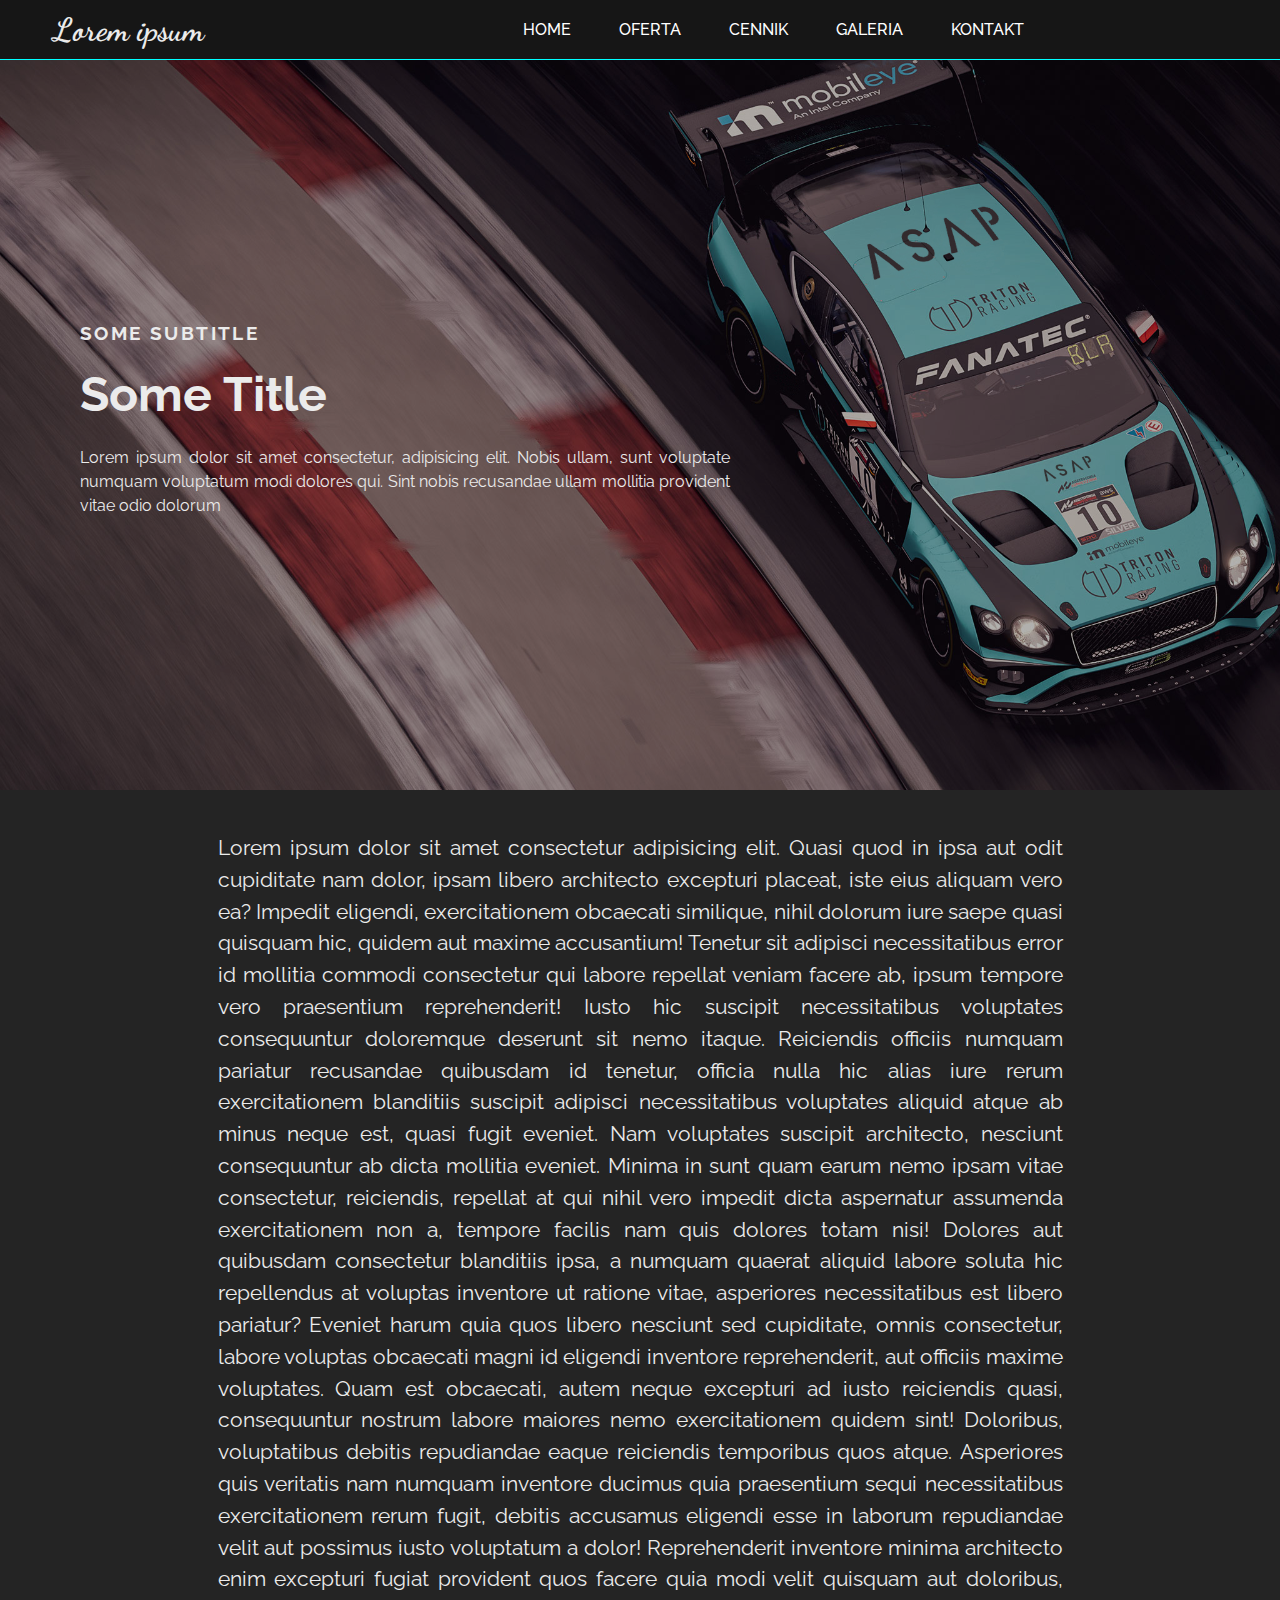
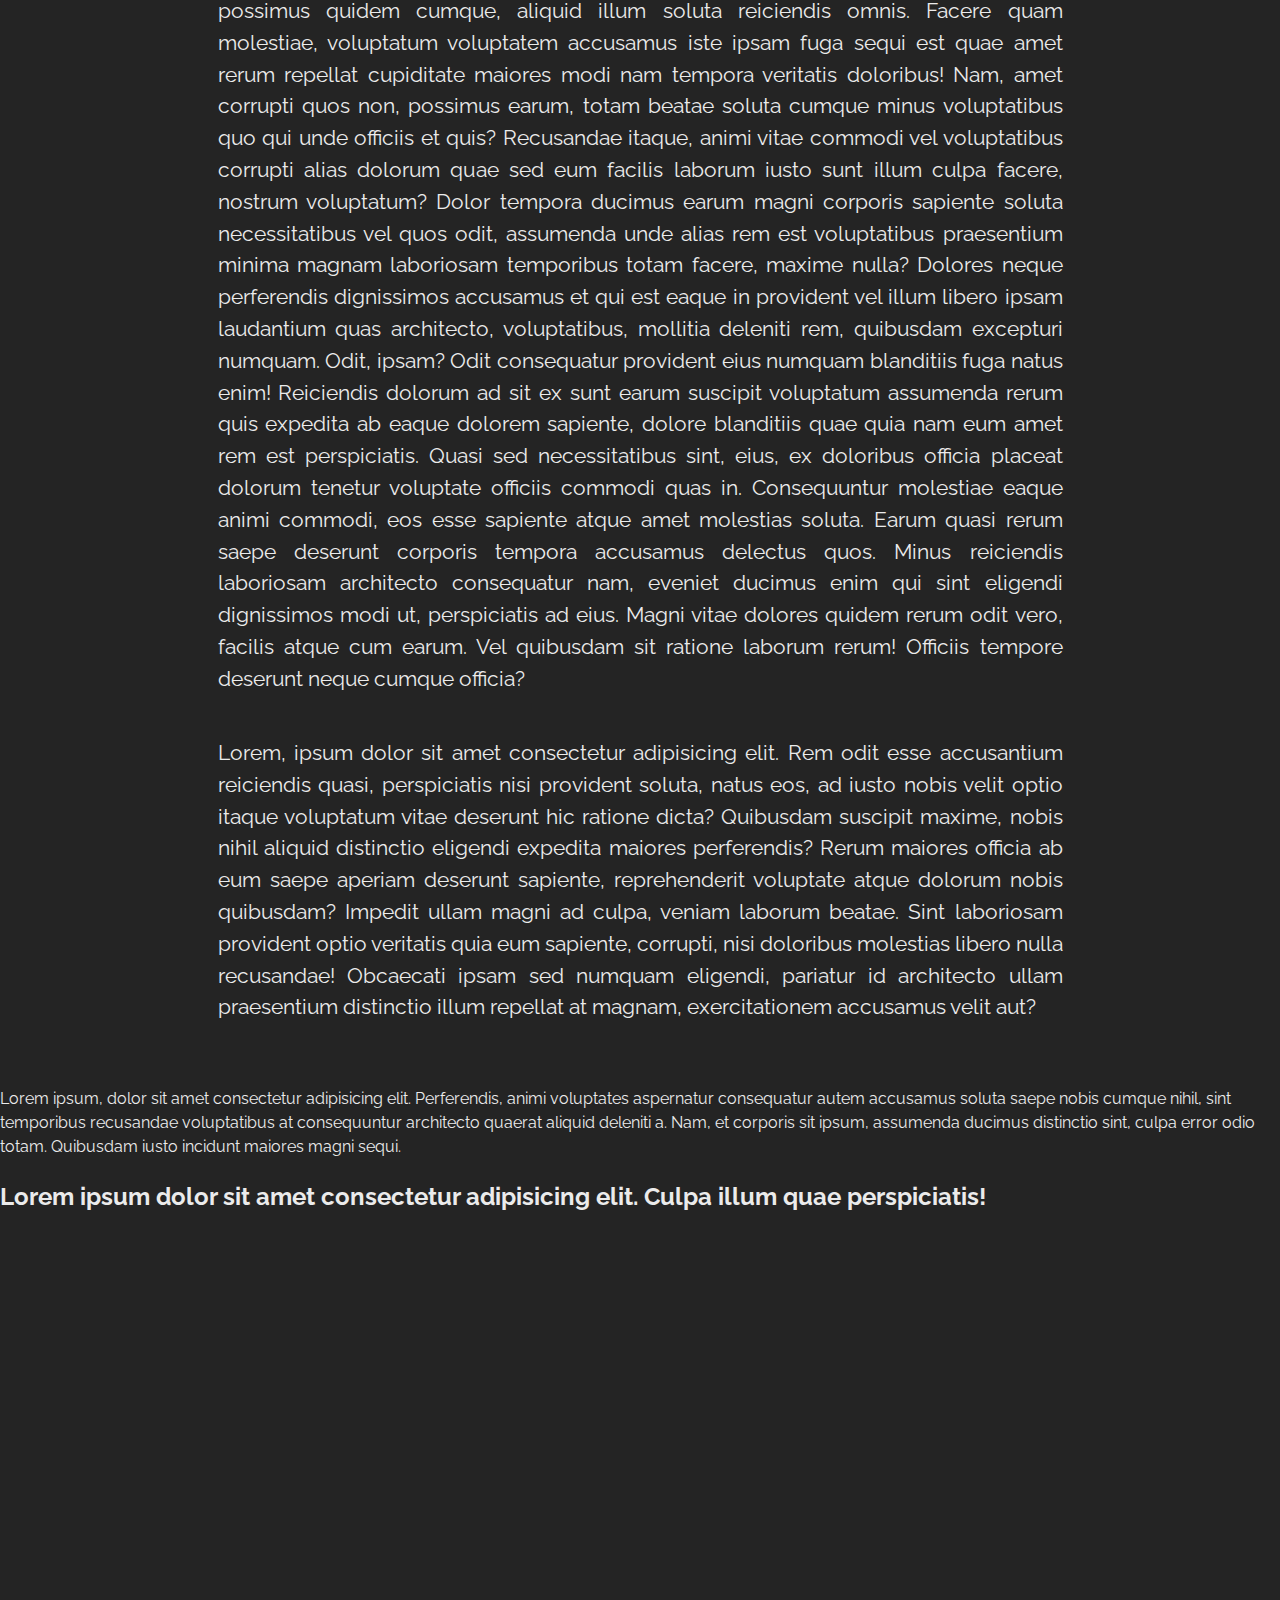
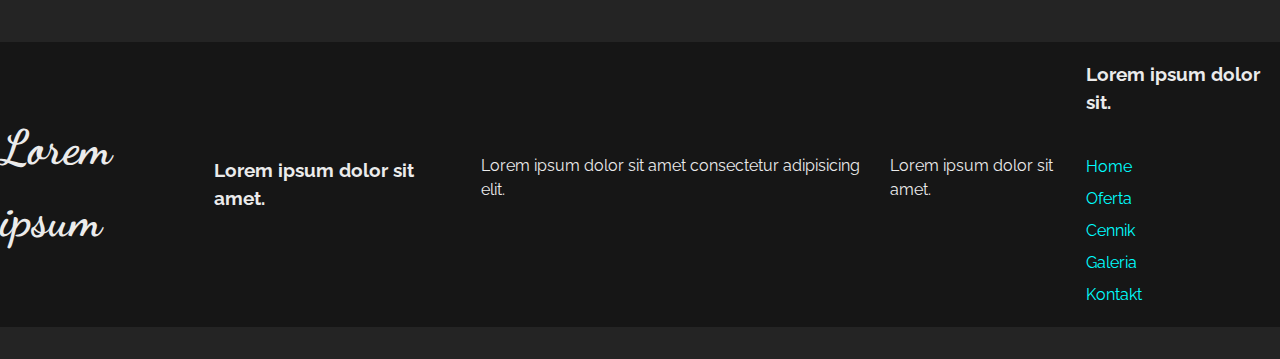
<file: pages/cennik.html>
<!DOCTYPE html>
<html lang="en">
<head>
    <meta charset="UTF-8">
    <meta http-equiv="X-UA-Compatible" content="IE=edge">
    <meta name="viewport" content="width=device-width, initial-scale=1.0">

    <meta property="og:title" content="Lorem Ipsum" />                                                          <!-- CHANGE ME -->
    <meta property="og:description" content="Lorem, ipsum dolor sit amet consectetur adipisicing elit." />      <!-- CHANGE ME -->
    <meta property="og:image" content="./img/cabin1.jpg" />                                                     <!-- CHANGE ME -->

    <meta property="og:url" content="localhost" />
    <meta property="og:type" content="pricing" />
    <meta property="og:locale" content="pl_PL" />

    <link rel="stylesheet" href="../css/normalize.css">
    <link rel="stylesheet" href="../css/main.css">
    <link rel="stylesheet" href="../css/media.css">

    <link rel="preconnect" href="https://fonts.gstatic.com">
    <link href="https://fonts.googleapis.com/css2?family=Anton&display=swap" rel="stylesheet">
    <link href="https://fonts.googleapis.com/css2?family=Dancing+Script:wght@400;500;600;700&display=swap" rel="stylesheet">
    <link href="https://fonts.googleapis.com/css2?family=Lato:ital,wght@0,100;0,300;0,400;0,700;0,900;1,100;1,300;1,400;1,700;1,900&display=swap" rel="stylesheet">
    <link href="https://fonts.googleapis.com/css2?family=Raleway:ital,wght@0,100;0,200;0,300;0,400;0,500;0,600;0,700;0,800;0,900;1,100;1,200;1,300;1,400;1,500;1,600;1,700;1,800;1,900&display=swap" rel="stylesheet">

    <title>Lorem Ipsum</title>  <!-- CHANGE ME -->
</head>
<body>
    <header>
        <h1 class="logo">Lorem ipsum</h1>   <!-- CHANGE ME -->
        
        <input type="checkbox" id="nav-toggle" class="nav-toggle">
        <label for="nav-toggle" class="nav-toggle-label">
            <span></span>
        </label>
        
        <nav class="menu">
            <ul>
                <li><a href="../index.html">Home</a></li>       <!-- CHANGE ME -->
                <li><a href="./oferta.html">Oferta</a></li>     <!-- CHANGE ME -->
                <li><a href="./cennik.html">Cennik</a></li>     <!-- CHANGE ME -->
                <li><a href="./galeria.html">Galeria</a></li>   <!-- CHANGE ME -->
                <li><a href="./kontakt.html">Kontakt</a></li>   <!-- CHANGE ME -->
            </ul>
        </nav>
    </header>

    <section class="main-grid">
        <main>
            <section class="main-baner">
                <h3>Some Subtitle</h3>  <!-- CHANGE ME -->
                <h2>Some Title</h2>     <!-- CHANGE ME -->
                <p>
                    Lorem ipsum dolor sit amet consectetur, adipisicing elit.               <!-- CHANGE ME -->
                    Nobis ullam, sunt voluptate numquam voluptatum modi dolores qui.        <!-- CHANGE ME -->
                    Sint nobis recusandae ullam mollitia provident vitae odio dolorum       <!-- CHANGE ME -->
                </p>
            </section>

            <article>
                <!-- -------------------- CUT HERE -------------------- -->
                <!-- CHANGE ME -->
                <p>
                    Lorem ipsum dolor sit amet consectetur adipisicing elit. 
                    Quasi quod in ipsa aut odit cupiditate nam dolor, ipsam libero 
                    architecto excepturi placeat, iste eius aliquam vero ea? Impedit 
                    eligendi, exercitationem obcaecati similique, nihil dolorum iure 
                    saepe quasi quisquam hic, quidem aut maxime accusantium! Tenetur 
                    sit adipisci necessitatibus error id mollitia commodi consectetur 
                    qui labore repellat veniam facere ab, ipsum tempore vero 
                    praesentium reprehenderit! Iusto hic suscipit necessitatibus 
                    voluptates consequuntur doloremque deserunt sit nemo itaque. 
                    Reiciendis officiis numquam pariatur recusandae quibusdam id 
                    tenetur, officia nulla hic alias iure rerum exercitationem blanditiis 
                    suscipit adipisci necessitatibus voluptates aliquid atque ab 
                    minus neque est, quasi fugit eveniet. Nam voluptates suscipit 
                    architecto, nesciunt consequuntur ab dicta mollitia eveniet. Minima 
                    in sunt quam earum nemo ipsam vitae consectetur, reiciendis, 
                    repellat at qui nihil vero impedit dicta aspernatur assumenda 
                    exercitationem non a, tempore facilis nam quis dolores totam nisi! 
                    Dolores aut quibusdam consectetur blanditiis ipsa, a numquam quaerat 
                    aliquid labore soluta hic repellendus at voluptas inventore ut 
                    ratione vitae, asperiores necessitatibus est libero pariatur? Eveniet 
                    harum quia quos libero nesciunt sed cupiditate, omnis consectetur, 
                    labore voluptas obcaecati magni id eligendi inventore reprehenderit, 
                    aut officiis maxime voluptates. Quam est obcaecati, autem neque excepturi 
                    ad iusto reiciendis quasi, consequuntur nostrum labore maiores nemo 
                    exercitationem quidem sint! Doloribus, voluptatibus debitis repudiandae 
                    eaque reiciendis temporibus quos atque. Asperiores quis veritatis nam 
                    numquam inventore ducimus quia praesentium sequi necessitatibus 
                    exercitationem rerum fugit, debitis accusamus eligendi esse in laborum 
                    repudiandae velit aut possimus iusto voluptatum a dolor! Reprehenderit 
                    inventore minima architecto enim excepturi fugiat provident quos facere 
                    quia modi velit quisquam aut doloribus, possimus quidem cumque, aliquid 
                    illum soluta reiciendis omnis. Facere quam molestiae, voluptatum voluptatem 
                    accusamus iste ipsam fuga sequi est quae amet rerum repellat cupiditate 
                    maiores modi nam tempora veritatis doloribus! Nam, amet corrupti quos non, 
                    possimus earum, totam beatae soluta cumque minus voluptatibus quo qui 
                    unde officiis et quis? Recusandae itaque, animi vitae commodi vel voluptatibus 
                    corrupti alias dolorum quae sed eum facilis laborum iusto sunt illum culpa 
                    facere, nostrum voluptatum? Dolor tempora ducimus earum magni corporis 
                    sapiente soluta necessitatibus vel quos odit, assumenda unde alias rem est 
                    voluptatibus praesentium minima magnam laboriosam temporibus totam facere, 
                    maxime nulla? Dolores neque perferendis dignissimos accusamus et qui est eaque 
                    in provident vel illum libero ipsam laudantium quas architecto, voluptatibus, 
                    mollitia deleniti rem, quibusdam excepturi numquam. Odit, ipsam? Odit 
                    consequatur provident eius numquam blanditiis fuga natus enim! Reiciendis dolorum 
                    ad sit ex sunt earum suscipit voluptatum assumenda rerum quis expedita ab eaque 
                    dolorem sapiente, dolore blanditiis quae quia nam eum amet rem est perspiciatis. 
                    Quasi sed necessitatibus sint, eius, ex doloribus officia placeat dolorum 
                    tenetur voluptate officiis commodi quas in. Consequuntur molestiae eaque animi 
                    commodi, eos esse sapiente atque amet molestias soluta. Earum quasi rerum saepe 
                    deserunt corporis tempora accusamus delectus quos. Minus reiciendis laboriosam 
                    architecto consequatur nam, eveniet ducimus enim qui sint eligendi dignissimos 
                    modi ut, perspiciatis ad eius. Magni vitae dolores quidem rerum odit vero, 
                    facilis atque cum earum. Vel quibusdam sit ratione laborum rerum! Officiis 
                    tempore deserunt neque cumque officia?
                </p>
                <!-- -------------------------------------------------- -->


                <!-- -------------------- CUT HERE -------------------- -->
                <!-- CHANGE ME -->
                <p>
                    Lorem, ipsum dolor sit amet consectetur adipisicing elit. Rem odit esse 
                    accusantium reiciendis quasi, perspiciatis nisi provident soluta, natus eos, 
                    ad iusto nobis velit optio itaque voluptatum vitae deserunt hic ratione dicta? 
                    Quibusdam suscipit maxime, nobis nihil aliquid distinctio eligendi expedita 
                    maiores perferendis? Rerum maiores officia ab eum saepe aperiam deserunt sapiente, 
                    reprehenderit voluptate atque dolorum nobis quibusdam? Impedit ullam magni ad 
                    culpa, veniam laborum beatae. Sint laboriosam provident optio veritatis quia eum 
                    sapiente, corrupti, nisi doloribus molestias libero nulla recusandae! Obcaecati 
                    ipsam sed numquam eligendi, pariatur id architecto ullam praesentium distinctio 
                    illum repellat at magnam, exercitationem accusamus velit aut?
                </p>
                <!-- -------------------------------------------------- -->
            </article>

            <!-- -------------------- CUT HERE -------------------- -->
            <section class="meta">
                <div class="meta-content">
                    <p id="second-meta-p">
                        Lorem ipsum, dolor sit amet consectetur adipisicing elit.       <!-- CHANGE ME -->
                        Perferendis, animi voluptates aspernatur consequatur autem      <!-- CHANGE ME -->
                        accusamus soluta saepe nobis cumque nihil, sint temporibus      <!-- CHANGE ME -->
                        recusandae voluptatibus at consequuntur architecto quaerat      <!-- CHANGE ME -->
                        aliquid deleniti a. Nam, et corporis sit ipsum, assumenda       <!-- CHANGE ME -->
                        ducimus distinctio sint, culpa error odio totam.                <!-- CHANGE ME -->
                        Quibusdam iusto incidunt maiores magni sequi.                   <!-- CHANGE ME -->
                    </p>

                    <h2>
                        Lorem ipsum dolor sit amet consectetur adipisicing elit.        <!-- CHANGE ME --> 
                        Culpa illum quae perspiciatis!                                  <!-- CHANGE ME -->
                    </h2>
                </div>
            </section>
            <!-- -------------------------------------------------- -->
        </main>


        <!-- -------------------- CUT HERE -------------------- -->
        <!-- CHANGE ME -->
        <iframe src="https://www.google.com/maps/embed?pb=!1m18!1m12!1m3!1d6166.
                     621389858306!2d20.127949203263363!3d49.470434409739525!2m3!
                     1f0!2f0!3f0!3m2!1i1024!2i768!4f13.1!3m3!1m2!1s0x4715fb9ee1b
                     7d01d%3A0xa07dcc3b704db045!2zxYFvcHVzem5h!5e0!3m2!1sen!2spl
                     !4v1598621793360!5m2!1sen!2spl" 
                width="100%" height="400" frameborder="0" style="border:0;" 
                allowfullscreen="" aria-hidden="false" tabindex="0">
        </iframe>
        <!-- -------------------------------------------------- -->


        <footer>
            <h2>Lorem ipsum</h2>    <!-- CHANGE ME -->


            <!-- -------------------- CUT HERE -------------------- -->
            <div class="address">
                <h3>Lorem ipsum dolor sit amet.</h3>                                <!-- CHANGE ME -->
                <p>Lorem ipsum dolor sit amet consectetur adipisicing elit.</p>     <!-- CHANGE ME -->
                <p>Lorem ipsum dolor sit amet.</p>                                  <!-- CHANGE ME -->
            </div>
            <!-- -------------------------------------------------- -->


            <!-- -------------------- CUT HERE -------------------- -->
            <div class="mini-menu">
                <h3>Lorem ipsum dolor sit.</h3>         <!-- CHANGE ME -->
                <ul>
                    <li><a href="../index.html">Home</a></li>       <!-- CHANGE ME -->
                    <li><a href="./oferta.html">Oferta</a></li>     <!-- CHANGE ME -->
                    <li><a href="./cennik.html">Cennik</a></li>     <!-- CHANGE ME -->
                    <li><a href="./galeria.html">Galeria</a></li>   <!-- CHANGE ME -->
                    <li><a href="./kontakt.html">Kontakt</a></li>   <!-- CHANGE ME -->
                </ul>
            </div>
            <!-- -------------------------------------------------- -->
        </footer>
    </section>

</body>
</html>
</file>
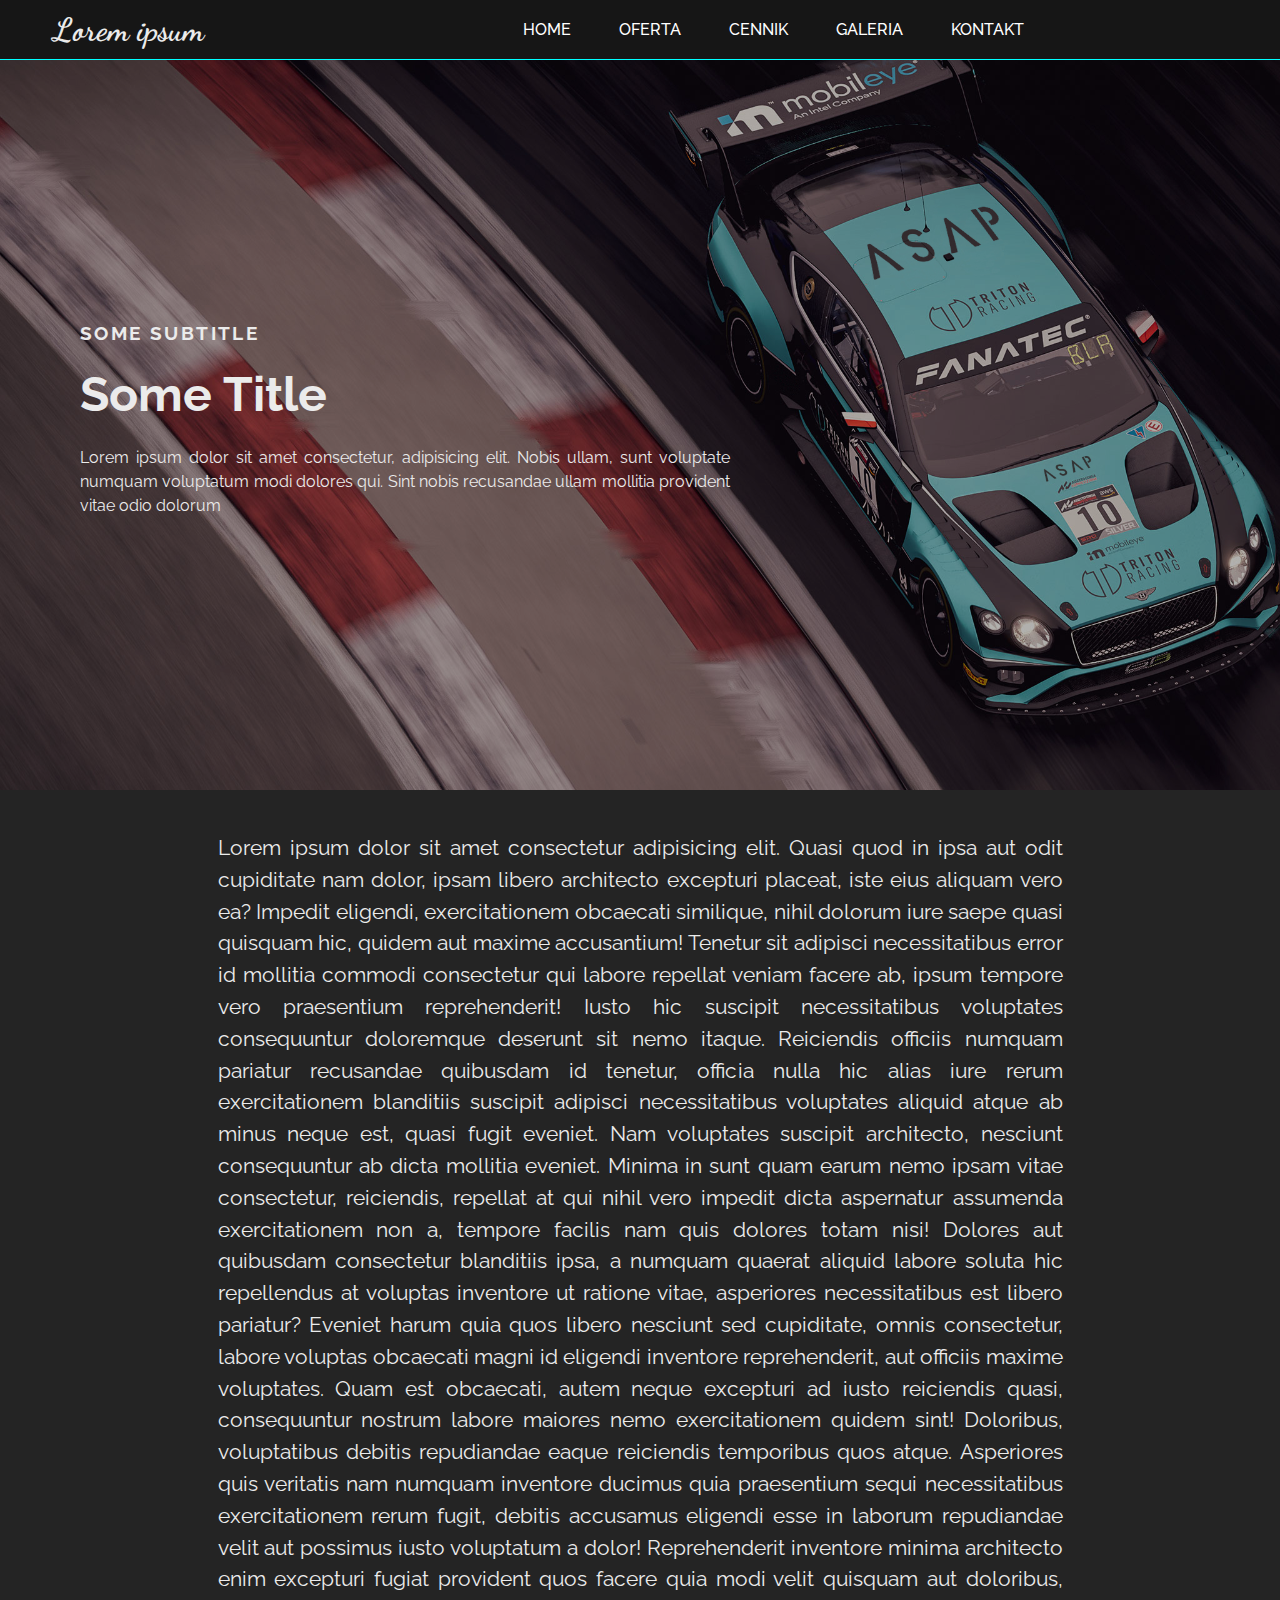
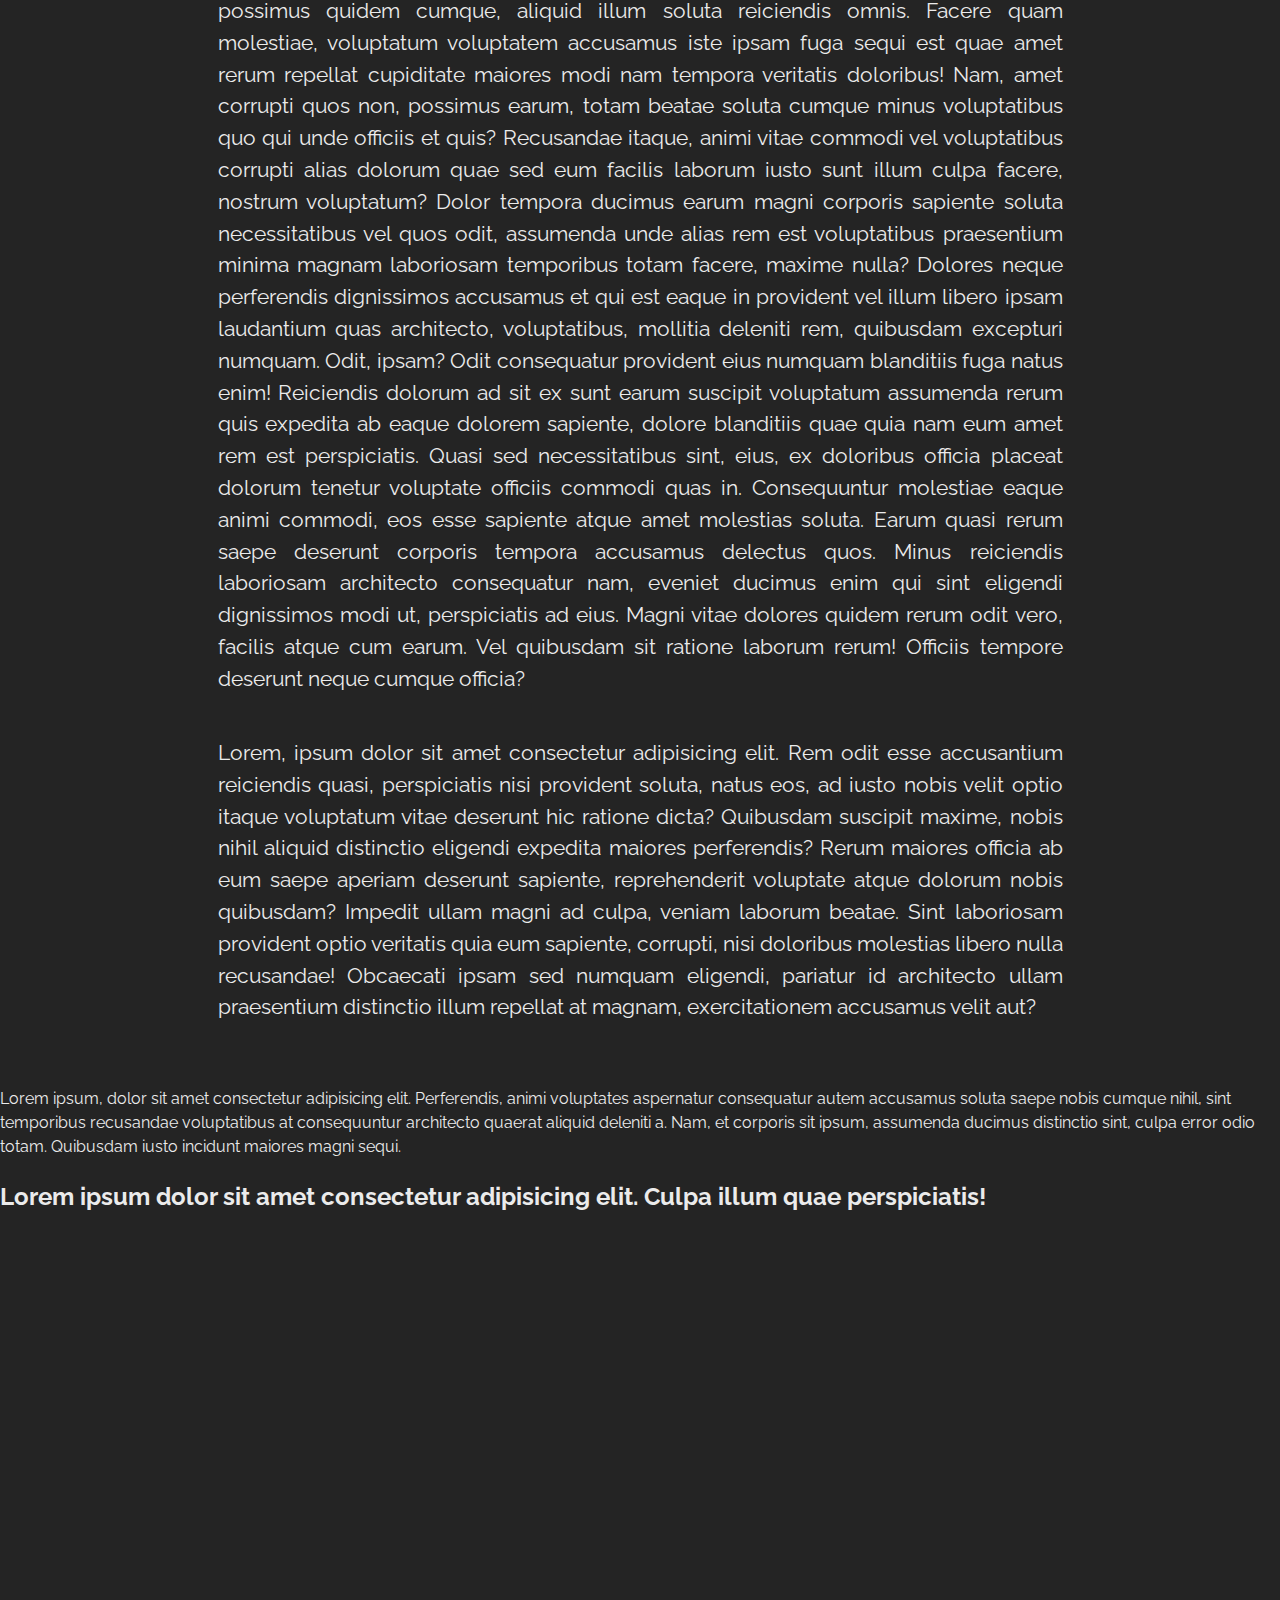
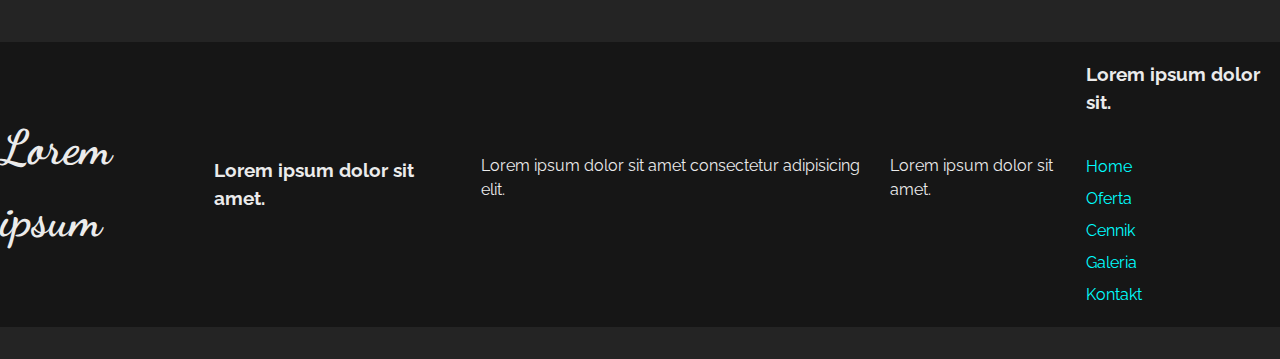
<file: pages/kontakt.html>
<!DOCTYPE html>
<html lang="en">
<head>
    <meta charset="UTF-8">
    <meta http-equiv="X-UA-Compatible" content="IE=edge">
    <meta name="viewport" content="width=device-width, initial-scale=1.0">

    <meta property="og:title" content="Lorem Ipsum" />                                                          <!-- CHANGE ME -->
    <meta property="og:description" content="Lorem, ipsum dolor sit amet consectetur adipisicing elit." />      <!-- CHANGE ME -->
    <meta property="og:image" content="./img/cabin1.jpg" />                                                     <!-- CHANGE ME -->

    <meta property="og:url" content="localhost" />
    <meta property="og:type" content="contact" />
    <meta property="og:locale" content="pl_PL" />

    <link rel="stylesheet" href="../css/normalize.css">
    <link rel="stylesheet" href="../css/main.css">
    <link rel="stylesheet" href="../css/media.css">

    <link rel="preconnect" href="https://fonts.gstatic.com">
    <link href="https://fonts.googleapis.com/css2?family=Anton&display=swap" rel="stylesheet">
    <link href="https://fonts.googleapis.com/css2?family=Dancing+Script:wght@400;500;600;700&display=swap" rel="stylesheet">
    <link href="https://fonts.googleapis.com/css2?family=Lato:ital,wght@0,100;0,300;0,400;0,700;0,900;1,100;1,300;1,400;1,700;1,900&display=swap" rel="stylesheet">
    <link href="https://fonts.googleapis.com/css2?family=Raleway:ital,wght@0,100;0,200;0,300;0,400;0,500;0,600;0,700;0,800;0,900;1,100;1,200;1,300;1,400;1,500;1,600;1,700;1,800;1,900&display=swap" rel="stylesheet">

    <title>Lorem Ipsum</title>  <!-- CHANGE ME -->
</head>
<body>
    <header>
        <h1 class="logo">Lorem ipsum</h1>   <!-- CHANGE ME -->
        
        <input type="checkbox" id="nav-toggle" class="nav-toggle">
        <label for="nav-toggle" class="nav-toggle-label">
            <span></span>
        </label>
        
        <nav class="menu">
            <ul>
                <li><a href="../index.html">Home</a></li>       <!-- CHANGE ME -->
                <li><a href="./oferta.html">Oferta</a></li>     <!-- CHANGE ME -->
                <li><a href="./cennik.html">Cennik</a></li>     <!-- CHANGE ME -->
                <li><a href="./galeria.html">Galeria</a></li>   <!-- CHANGE ME -->
                <li><a href="./kontakt.html">Kontakt</a></li>   <!-- CHANGE ME -->
            </ul>
        </nav>
    </header>

    <section class="main-grid">
        <main>
            <section class="main-baner">
                <h3>Some Subtitle</h3>  <!-- CHANGE ME -->
                <h2>Some Title</h2>     <!-- CHANGE ME -->
                <p>
                    Lorem ipsum dolor sit amet consectetur, adipisicing elit.               <!-- CHANGE ME -->
                    Nobis ullam, sunt voluptate numquam voluptatum modi dolores qui.        <!-- CHANGE ME -->
                    Sint nobis recusandae ullam mollitia provident vitae odio dolorum       <!-- CHANGE ME -->
                </p>
            </section>

            <article>
                <!-- -------------------- CUT HERE -------------------- -->
                <!-- CHANGE ME -->
                <p>
                    Lorem ipsum dolor sit amet consectetur adipisicing elit. 
                    Quasi quod in ipsa aut odit cupiditate nam dolor, ipsam libero 
                    architecto excepturi placeat, iste eius aliquam vero ea? Impedit 
                    eligendi, exercitationem obcaecati similique, nihil dolorum iure 
                    saepe quasi quisquam hic, quidem aut maxime accusantium! Tenetur 
                    sit adipisci necessitatibus error id mollitia commodi consectetur 
                    qui labore repellat veniam facere ab, ipsum tempore vero 
                    praesentium reprehenderit! Iusto hic suscipit necessitatibus 
                    voluptates consequuntur doloremque deserunt sit nemo itaque. 
                    Reiciendis officiis numquam pariatur recusandae quibusdam id 
                    tenetur, officia nulla hic alias iure rerum exercitationem blanditiis 
                    suscipit adipisci necessitatibus voluptates aliquid atque ab 
                    minus neque est, quasi fugit eveniet. Nam voluptates suscipit 
                    architecto, nesciunt consequuntur ab dicta mollitia eveniet. Minima 
                    in sunt quam earum nemo ipsam vitae consectetur, reiciendis, 
                    repellat at qui nihil vero impedit dicta aspernatur assumenda 
                    exercitationem non a, tempore facilis nam quis dolores totam nisi! 
                    Dolores aut quibusdam consectetur blanditiis ipsa, a numquam quaerat 
                    aliquid labore soluta hic repellendus at voluptas inventore ut 
                    ratione vitae, asperiores necessitatibus est libero pariatur? Eveniet 
                    harum quia quos libero nesciunt sed cupiditate, omnis consectetur, 
                    labore voluptas obcaecati magni id eligendi inventore reprehenderit, 
                    aut officiis maxime voluptates. Quam est obcaecati, autem neque excepturi 
                    ad iusto reiciendis quasi, consequuntur nostrum labore maiores nemo 
                    exercitationem quidem sint! Doloribus, voluptatibus debitis repudiandae 
                    eaque reiciendis temporibus quos atque. Asperiores quis veritatis nam 
                    numquam inventore ducimus quia praesentium sequi necessitatibus 
                    exercitationem rerum fugit, debitis accusamus eligendi esse in laborum 
                    repudiandae velit aut possimus iusto voluptatum a dolor! Reprehenderit 
                    inventore minima architecto enim excepturi fugiat provident quos facere 
                    quia modi velit quisquam aut doloribus, possimus quidem cumque, aliquid 
                    illum soluta reiciendis omnis. Facere quam molestiae, voluptatum voluptatem 
                    accusamus iste ipsam fuga sequi est quae amet rerum repellat cupiditate 
                    maiores modi nam tempora veritatis doloribus! Nam, amet corrupti quos non, 
                    possimus earum, totam beatae soluta cumque minus voluptatibus quo qui 
                    unde officiis et quis? Recusandae itaque, animi vitae commodi vel voluptatibus 
                    corrupti alias dolorum quae sed eum facilis laborum iusto sunt illum culpa 
                    facere, nostrum voluptatum? Dolor tempora ducimus earum magni corporis 
                    sapiente soluta necessitatibus vel quos odit, assumenda unde alias rem est 
                    voluptatibus praesentium minima magnam laboriosam temporibus totam facere, 
                    maxime nulla? Dolores neque perferendis dignissimos accusamus et qui est eaque 
                    in provident vel illum libero ipsam laudantium quas architecto, voluptatibus, 
                    mollitia deleniti rem, quibusdam excepturi numquam. Odit, ipsam? Odit 
                    consequatur provident eius numquam blanditiis fuga natus enim! Reiciendis dolorum 
                    ad sit ex sunt earum suscipit voluptatum assumenda rerum quis expedita ab eaque 
                    dolorem sapiente, dolore blanditiis quae quia nam eum amet rem est perspiciatis. 
                    Quasi sed necessitatibus sint, eius, ex doloribus officia placeat dolorum 
                    tenetur voluptate officiis commodi quas in. Consequuntur molestiae eaque animi 
                    commodi, eos esse sapiente atque amet molestias soluta. Earum quasi rerum saepe 
                    deserunt corporis tempora accusamus delectus quos. Minus reiciendis laboriosam 
                    architecto consequatur nam, eveniet ducimus enim qui sint eligendi dignissimos 
                    modi ut, perspiciatis ad eius. Magni vitae dolores quidem rerum odit vero, 
                    facilis atque cum earum. Vel quibusdam sit ratione laborum rerum! Officiis 
                    tempore deserunt neque cumque officia?
                </p>
                <!-- -------------------------------------------------- -->


                <!-- -------------------- CUT HERE -------------------- -->
                <!-- CHANGE ME -->
                <p>
                    Lorem, ipsum dolor sit amet consectetur adipisicing elit. Rem odit esse 
                    accusantium reiciendis quasi, perspiciatis nisi provident soluta, natus eos, 
                    ad iusto nobis velit optio itaque voluptatum vitae deserunt hic ratione dicta? 
                    Quibusdam suscipit maxime, nobis nihil aliquid distinctio eligendi expedita 
                    maiores perferendis? Rerum maiores officia ab eum saepe aperiam deserunt sapiente, 
                    reprehenderit voluptate atque dolorum nobis quibusdam? Impedit ullam magni ad 
                    culpa, veniam laborum beatae. Sint laboriosam provident optio veritatis quia eum 
                    sapiente, corrupti, nisi doloribus molestias libero nulla recusandae! Obcaecati 
                    ipsam sed numquam eligendi, pariatur id architecto ullam praesentium distinctio 
                    illum repellat at magnam, exercitationem accusamus velit aut?
                </p>
                <!-- -------------------------------------------------- -->
            </article>

            <!-- -------------------- CUT HERE -------------------- -->
            <section class="meta">
                <div class="meta-content">
                    <p id="second-meta-p">
                        Lorem ipsum, dolor sit amet consectetur adipisicing elit.       <!-- CHANGE ME -->
                        Perferendis, animi voluptates aspernatur consequatur autem      <!-- CHANGE ME -->
                        accusamus soluta saepe nobis cumque nihil, sint temporibus      <!-- CHANGE ME -->
                        recusandae voluptatibus at consequuntur architecto quaerat      <!-- CHANGE ME -->
                        aliquid deleniti a. Nam, et corporis sit ipsum, assumenda       <!-- CHANGE ME -->
                        ducimus distinctio sint, culpa error odio totam.                <!-- CHANGE ME -->
                        Quibusdam iusto incidunt maiores magni sequi.                   <!-- CHANGE ME -->
                    </p>

                    <h2>
                        Lorem ipsum dolor sit amet consectetur adipisicing elit.        <!-- CHANGE ME --> 
                        Culpa illum quae perspiciatis!                                  <!-- CHANGE ME -->
                    </h2>
                </div>
            </section>
            <!-- -------------------------------------------------- -->
        </main>


        <!-- -------------------- CUT HERE -------------------- -->
        <!-- CHANGE ME -->
        <iframe src="https://www.google.com/maps/embed?pb=!1m18!1m12!1m3!1d6166.
                     621389858306!2d20.127949203263363!3d49.470434409739525!2m3!
                     1f0!2f0!3f0!3m2!1i1024!2i768!4f13.1!3m3!1m2!1s0x4715fb9ee1b
                     7d01d%3A0xa07dcc3b704db045!2zxYFvcHVzem5h!5e0!3m2!1sen!2spl
                     !4v1598621793360!5m2!1sen!2spl" 
                width="100%" height="400" frameborder="0" style="border:0;" 
                allowfullscreen="" aria-hidden="false" tabindex="0">
        </iframe>
        <!-- -------------------------------------------------- -->


        <footer>
            <h2>Lorem ipsum</h2>    <!-- CHANGE ME -->


            <!-- -------------------- CUT HERE -------------------- -->
            <div class="address">
                <h3>Lorem ipsum dolor sit amet.</h3>                                <!-- CHANGE ME -->
                <p>Lorem ipsum dolor sit amet consectetur adipisicing elit.</p>     <!-- CHANGE ME -->
                <p>Lorem ipsum dolor sit amet.</p>                                  <!-- CHANGE ME -->
            </div>
            <!-- -------------------------------------------------- -->


            <!-- -------------------- CUT HERE -------------------- -->
            <div class="mini-menu">
                <h3>Lorem ipsum dolor sit.</h3>         <!-- CHANGE ME -->
                <ul>
                    <li><a href="../index.html">Home</a></li>       <!-- CHANGE ME -->
                    <li><a href="./oferta.html">Oferta</a></li>     <!-- CHANGE ME -->
                    <li><a href="./cennik.html">Cennik</a></li>     <!-- CHANGE ME -->
                    <li><a href="./galeria.html">Galeria</a></li>   <!-- CHANGE ME -->
                    <li><a href="./kontakt.html">Kontakt</a></li>   <!-- CHANGE ME -->
                </ul>
            </div>
            <!-- -------------------------------------------------- -->
        </footer>
    </section>

</body>
</html>
</file>
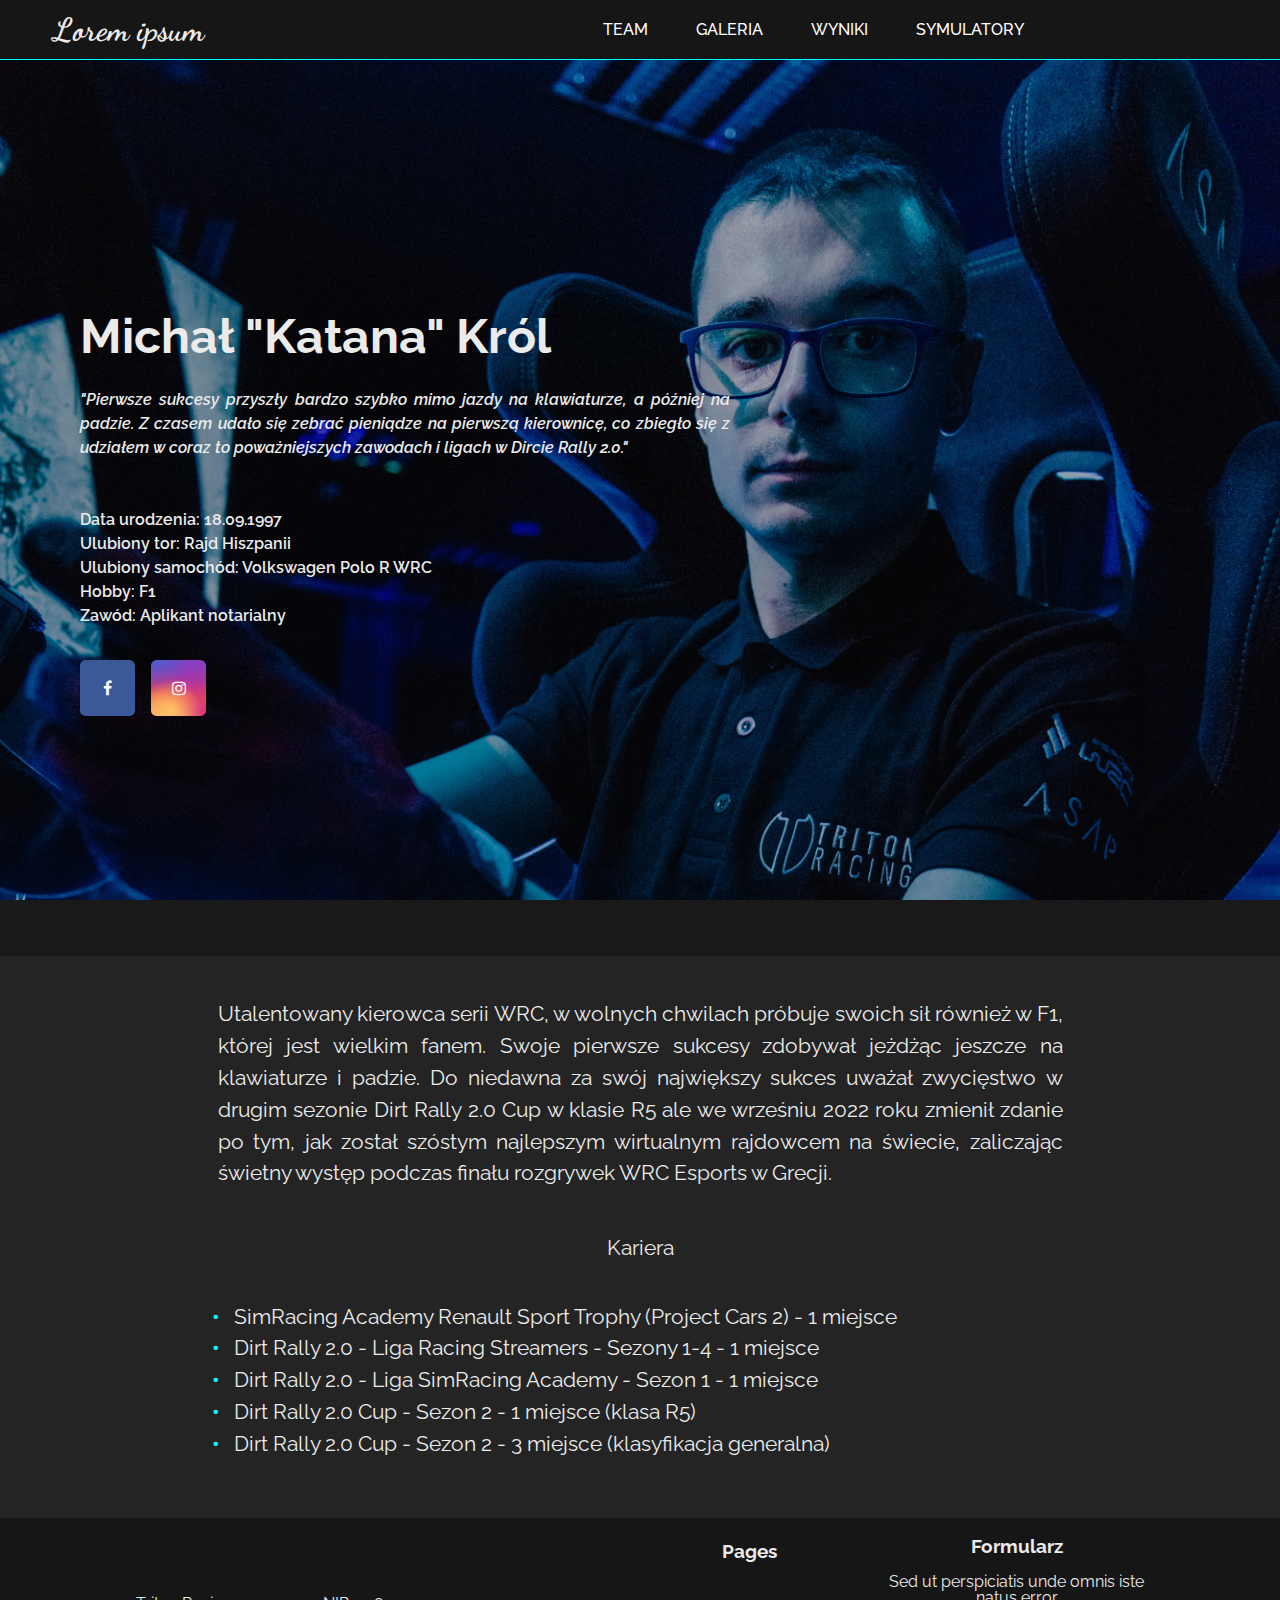
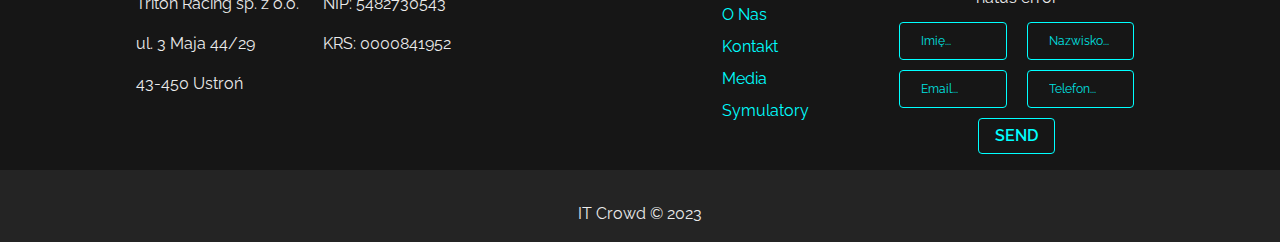
<file: pages/michal_krol.html>
<!DOCTYPE html>
<html lang="en">
<head>
    <meta charset="UTF-8">
    <meta http-equiv="X-UA-Compatible" content="IE=edge">
    <meta name="viewport" content="width=device-width, initial-scale=1.0">

    <meta property="og:title" content="Lorem Ipsum" />                                                          <!-- CHANGE ME -->
    <meta property="og:description" content="Lorem, ipsum dolor sit amet consectetur adipisicing elit." />      <!-- CHANGE ME -->
    <meta property="og:image" content="./img/cabin1.jpg" />                                                     <!-- CHANGE ME -->

    <meta property="og:url" content="localhost" />
    <meta property="og:type" content="offer" />
    <meta property="og:locale" content="pl_PL" />

    <link rel="stylesheet" href="../css/normalize.css">
    <link rel="stylesheet" href="../css/main.css">
    <link rel="stylesheet" href="../css/media.css">

    <link rel="preconnect" href="https://fonts.gstatic.com">
    <link href="https://fonts.googleapis.com/css2?family=Anton&display=swap" rel="stylesheet">
    <link href="https://fonts.googleapis.com/css2?family=Dancing+Script:wght@400;500;600;700&display=swap" rel="stylesheet">
    <link href="https://fonts.googleapis.com/css2?family=Lato:ital,wght@0,100;0,300;0,400;0,700;0,900;1,100;1,300;1,400;1,700;1,900&display=swap" rel="stylesheet">
    <link href="https://fonts.googleapis.com/css2?family=Raleway:ital,wght@0,100;0,200;0,300;0,400;0,500;0,600;0,700;0,800;0,900;1,100;1,200;1,300;1,400;1,500;1,600;1,700;1,800;1,900&display=swap" rel="stylesheet">
    <link href="https://cdnjs.cloudflare.com/ajax/libs/font-awesome/4.7.0/css/font-awesome.min.css" rel="stylesheet" >


    <title>Lorem Ipsum</title>  <!-- CHANGE ME -->
</head>
<body>
    <header>
        <h1 class="logo">Lorem ipsum</h1>   
        
        <input type="checkbox" id="nav-toggle" class="nav-toggle">
        <label for="nav-toggle" class="nav-toggle-label">
            <span></span>
        </label>
        
        <nav class="menu">
            <ul>
                <li><a href="./pages/team.html">Team</a></li>       
                <li><a href="./index.html">Galeria</a></li>           
                <li><a href="./pages/oferta.html">Wyniki</a></li>       
                <li><a href="./pages/galeria.html">Symulatory</a></li>  
                <!-- <li><a href="./pages/cennik.html">Kalendarz</a></li>        -->   
                <!-- <li><a href="./pages/kontakt.html">Kontakt</a></li>      -->
            </ul>
        </nav>
    </header>

    <section class="main-grid">
        <main>
            <section class="main-baner">
                <h2>Michał "Katana" Król</h2>     <!-- CHANGE ME -->
                <p id="quote">
                    "Pierwsze sukcesy przyszły bardzo szybko mimo jazdy na klawiaturze, 
                    a później na padzie. Z czasem udało się zebrać pieniądze na pierwszą 
                    kierownicę, co zbiegło się z udziałem w coraz to poważniejszych zawodach 
                    i ligach w Dircie Rally 2.0."
                </p>

                <p id="quote" style="font-style: normal;">
                    Data urodzenia: 18.09.1997 <br />
                    Ulubiony tor: Rajd Hiszpanii <br />
                    Ulubiony samochód: Volkswagen Polo R WRC <br />
                    Hobby: F1 <br />
                    Zawód: Aplikant notarialny <br />
                </p>

                <div class="buttons-group">
                    <a href="https://www.facebook.com/DV1TRITONRacing" class="fa fa-facebook"></a>
                    <a href="https://www.instagram.com/triton_racing/?hl=en" class="fa fa-instagram"></a>
                </div>
            </section>

            <article>
                <p>
                    Utalentowany kierowca serii WRC, w wolnych chwilach próbuje swoich sił również w F1, której jest
                    wielkim fanem. Swoje pierwsze sukcesy zdobywał jeżdżąc jeszcze na klawiaturze i padzie. Do
                    niedawna za swój największy sukces uważał zwycięstwo w drugim sezonie Dirt Rally 2.0 Cup w klasie
                    R5 ale we wrześniu 2022 roku zmienił zdanie po tym, jak został szóstym najlepszym wirtualnym
                    rajdowcem na świecie, zaliczając świetny występ podczas finału rozgrywek WRC Esports w Grecji.
                </p>

                <p>Kariera</p>
                <ul class="achievements">
                    <li>SimRacing Academy Renault Sport Trophy (Project Cars 2) - 1 miejsce</li>
                    <li>Dirt Rally 2.0 - Liga Racing Streamers - Sezony 1-4 - 1 miejsce</li>
                    <li>Dirt Rally 2.0 - Liga SimRacing Academy - Sezon 1 - 1 miejsce</li>
                    <li>Dirt Rally 2.0 Cup - Sezon 2 - 1 miejsce (klasa R5)</li>
                    <li>Dirt Rally 2.0 Cup - Sezon 2 - 3 miejsce (klasyfikacja generalna)</li>
                </ul>
            </article>
        </main>

        <footer>
            <!-- -------------------- CUT HERE -------------------- -->
            <div class="address" id="contact">
                <div>
                    <p>Triton Racing sp. z o.o.</p>
                    <p>ul. 3 Maja 44/29</p>
                    <p>43-450 Ustroń</p>
                </div>

                <div>
                    <p>NIP: 5482730543</p>
                    <p>KRS: 0000841952</p>
                </div>
            </div>
            <!-- -------------------------------------------------- --> 

            <section class="footer-right">
                <!-- -------------------- CUT HERE -------------------- -->
                <div class="mini-menu">
                    <h3>Pages</h3>         
                    <ul>
                        <li><a href="./index.html">O Nas</a></li>                
                        <li><a href="./pages/oferta.html">Kontakt</a></li>       
                        <li><a href="./pages/cennik.html">Media</a></li>       
                        <li><a href="./pages/galeria.html">Symulatory</a></li>     
                    </ul>
                </div>
                <!-- -------------------------------------------------- -->

                <!-- -------------------- CUT HERE -------------------- -->
                <div class="form">
                    <h3>Formularz</h3>          
                    <p>Sed ut perspiciatis unde omnis iste natus error</p>
                    
                    <div class="input-group">
                        <input type="text" placeholder="Imię...">
                        <input type="text" placeholder="Nazwisko...">
                    </div>

                    <div class="input-group">
                        <input type="text" placeholder="Email...">
                        <input type="text" placeholder="Telefon...">
                    </div>

                    <input class="snd-btn" type="button" value="SEND">
                </div>
                <!-- -------------------------------------------------- -->
            </section>
        </footer>
        
        <p style="text-align: center;">
            <a href="mailto:biuro@itcrowd.net.pl">IT Crowd © 2023</a>
        </p>
    </section>

    <script>
        document.querySelector(".main-baner").style.backgroundImage = "url('../img/krol_rig.jpg')";
    </script>

</body>
</html>
</file>
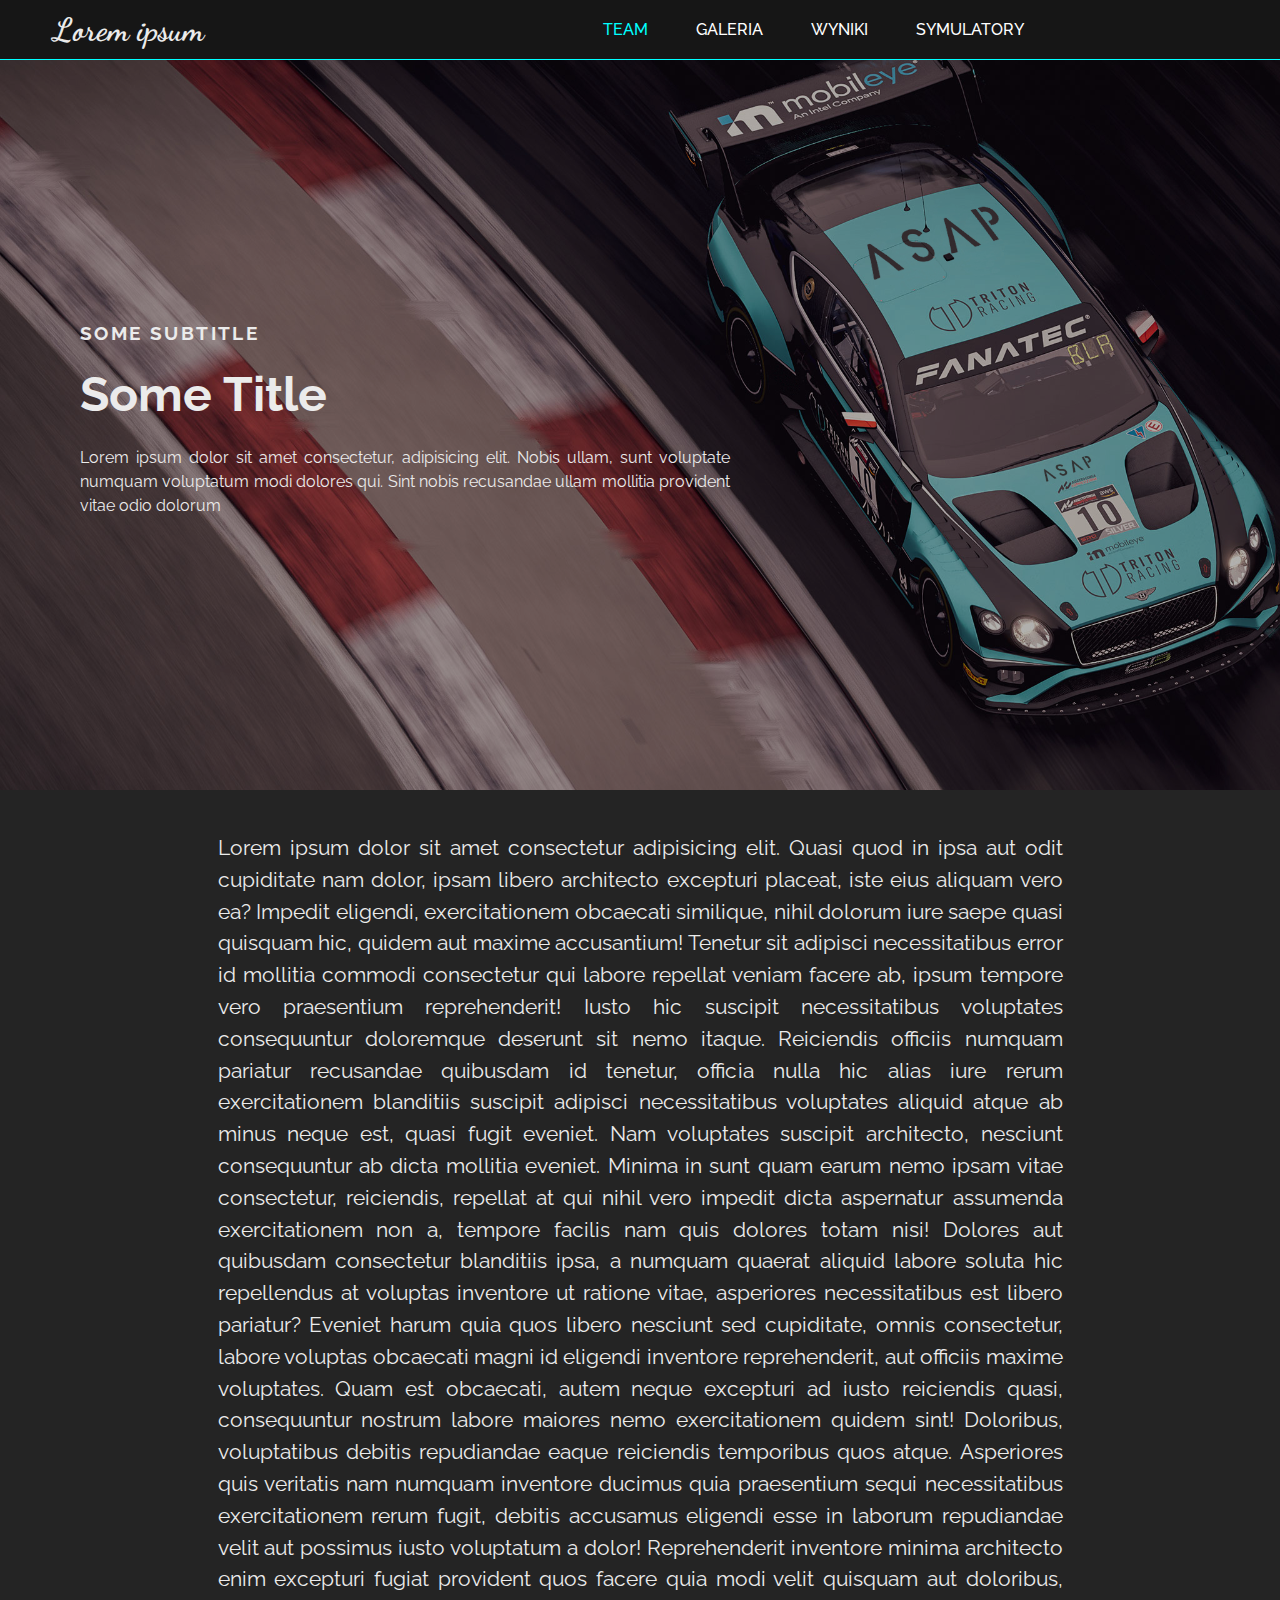
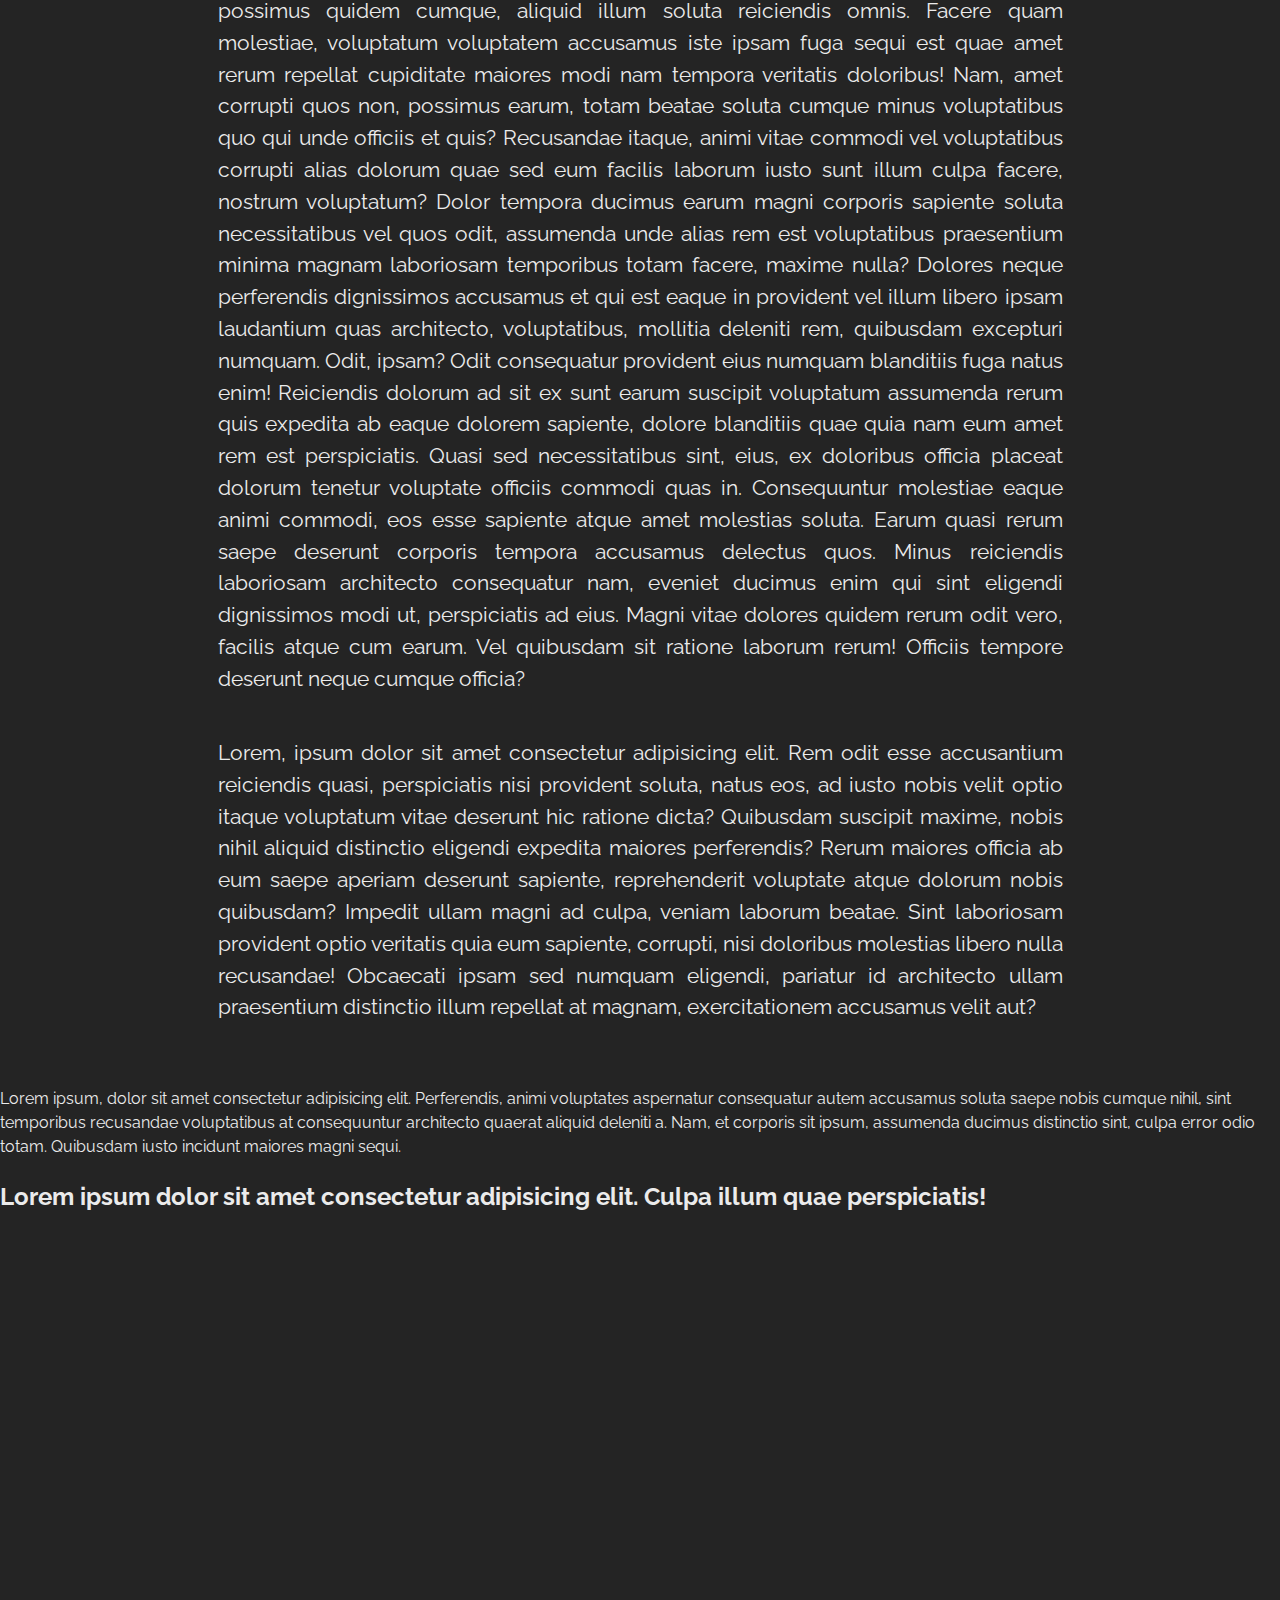
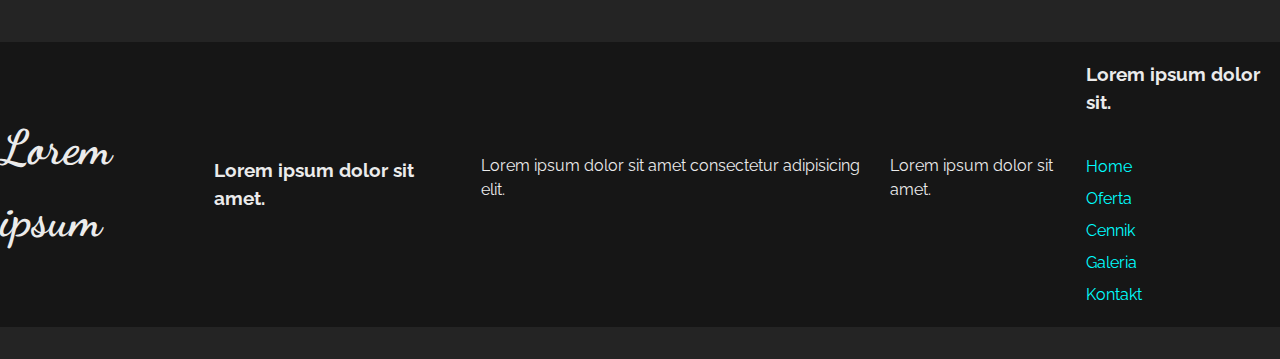
<file: pages/oferta.html>
<!DOCTYPE html>
<html lang="en">
<head>
    <meta charset="UTF-8">
    <meta http-equiv="X-UA-Compatible" content="IE=edge">
    <meta name="viewport" content="width=device-width, initial-scale=1.0">

    <meta property="og:title" content="Lorem Ipsum" />                                                          <!-- CHANGE ME -->
    <meta property="og:description" content="Lorem, ipsum dolor sit amet consectetur adipisicing elit." />      <!-- CHANGE ME -->
    <meta property="og:image" content="./img/cabin1.jpg" />                                                     <!-- CHANGE ME -->

    <meta property="og:url" content="localhost" />
    <meta property="og:type" content="offer" />
    <meta property="og:locale" content="pl_PL" />

    <link rel="stylesheet" href="../css/normalize.css">
    <link rel="stylesheet" href="../css/main.css">
    <link rel="stylesheet" href="../css/media.css">

    <link rel="preconnect" href="https://fonts.gstatic.com">
    <link href="https://fonts.googleapis.com/css2?family=Anton&display=swap" rel="stylesheet">
    <link href="https://fonts.googleapis.com/css2?family=Dancing+Script:wght@400;500;600;700&display=swap" rel="stylesheet">
    <link href="https://fonts.googleapis.com/css2?family=Lato:ital,wght@0,100;0,300;0,400;0,700;0,900;1,100;1,300;1,400;1,700;1,900&display=swap" rel="stylesheet">
    <link href="https://fonts.googleapis.com/css2?family=Raleway:ital,wght@0,100;0,200;0,300;0,400;0,500;0,600;0,700;0,800;0,900;1,100;1,200;1,300;1,400;1,500;1,600;1,700;1,800;1,900&display=swap" rel="stylesheet">

    <title>Lorem Ipsum</title>  <!-- CHANGE ME -->
</head>
<body>
    <header>
        <h1 class="logo">Lorem ipsum</h1>   <!-- CHANGE ME -->
        
        <input type="checkbox" id="nav-toggle" class="nav-toggle">
        <label for="nav-toggle" class="nav-toggle-label">
            <span></span>
        </label>
        
        <nav class="menu">
            <ul>
                <li><a class="active" href="../index.html">Team</a></li>       <!-- CHANGE ME -->
                <li><a href="./oferta.html">Galeria</a></li>     <!-- CHANGE ME -->
                <li><a href="./cennik.html">Wyniki</a></li>     <!-- CHANGE ME -->
                <li><a href="./galeria.html">Symulatory</a></li>   <!-- CHANGE ME -->
                <!-- <li><a href="./kontakt.html">Kontakt</a></li> -->
            </ul>
        </nav>
    </header>

    <section class="main-grid">
        <main>
            <section class="main-baner">
                <h3>Some Subtitle</h3>  <!-- CHANGE ME -->
                <h2>Some Title</h2>     <!-- CHANGE ME -->
                <p>
                    Lorem ipsum dolor sit amet consectetur, adipisicing elit.               <!-- CHANGE ME -->
                    Nobis ullam, sunt voluptate numquam voluptatum modi dolores qui.        <!-- CHANGE ME -->
                    Sint nobis recusandae ullam mollitia provident vitae odio dolorum       <!-- CHANGE ME -->
                </p>
            </section>

            <article>
                <!-- -------------------- CUT HERE -------------------- -->
                <!-- CHANGE ME -->
                <p>
                    Lorem ipsum dolor sit amet consectetur adipisicing elit. 
                    Quasi quod in ipsa aut odit cupiditate nam dolor, ipsam libero 
                    architecto excepturi placeat, iste eius aliquam vero ea? Impedit 
                    eligendi, exercitationem obcaecati similique, nihil dolorum iure 
                    saepe quasi quisquam hic, quidem aut maxime accusantium! Tenetur 
                    sit adipisci necessitatibus error id mollitia commodi consectetur 
                    qui labore repellat veniam facere ab, ipsum tempore vero 
                    praesentium reprehenderit! Iusto hic suscipit necessitatibus 
                    voluptates consequuntur doloremque deserunt sit nemo itaque. 
                    Reiciendis officiis numquam pariatur recusandae quibusdam id 
                    tenetur, officia nulla hic alias iure rerum exercitationem blanditiis 
                    suscipit adipisci necessitatibus voluptates aliquid atque ab 
                    minus neque est, quasi fugit eveniet. Nam voluptates suscipit 
                    architecto, nesciunt consequuntur ab dicta mollitia eveniet. Minima 
                    in sunt quam earum nemo ipsam vitae consectetur, reiciendis, 
                    repellat at qui nihil vero impedit dicta aspernatur assumenda 
                    exercitationem non a, tempore facilis nam quis dolores totam nisi! 
                    Dolores aut quibusdam consectetur blanditiis ipsa, a numquam quaerat 
                    aliquid labore soluta hic repellendus at voluptas inventore ut 
                    ratione vitae, asperiores necessitatibus est libero pariatur? Eveniet 
                    harum quia quos libero nesciunt sed cupiditate, omnis consectetur, 
                    labore voluptas obcaecati magni id eligendi inventore reprehenderit, 
                    aut officiis maxime voluptates. Quam est obcaecati, autem neque excepturi 
                    ad iusto reiciendis quasi, consequuntur nostrum labore maiores nemo 
                    exercitationem quidem sint! Doloribus, voluptatibus debitis repudiandae 
                    eaque reiciendis temporibus quos atque. Asperiores quis veritatis nam 
                    numquam inventore ducimus quia praesentium sequi necessitatibus 
                    exercitationem rerum fugit, debitis accusamus eligendi esse in laborum 
                    repudiandae velit aut possimus iusto voluptatum a dolor! Reprehenderit 
                    inventore minima architecto enim excepturi fugiat provident quos facere 
                    quia modi velit quisquam aut doloribus, possimus quidem cumque, aliquid 
                    illum soluta reiciendis omnis. Facere quam molestiae, voluptatum voluptatem 
                    accusamus iste ipsam fuga sequi est quae amet rerum repellat cupiditate 
                    maiores modi nam tempora veritatis doloribus! Nam, amet corrupti quos non, 
                    possimus earum, totam beatae soluta cumque minus voluptatibus quo qui 
                    unde officiis et quis? Recusandae itaque, animi vitae commodi vel voluptatibus 
                    corrupti alias dolorum quae sed eum facilis laborum iusto sunt illum culpa 
                    facere, nostrum voluptatum? Dolor tempora ducimus earum magni corporis 
                    sapiente soluta necessitatibus vel quos odit, assumenda unde alias rem est 
                    voluptatibus praesentium minima magnam laboriosam temporibus totam facere, 
                    maxime nulla? Dolores neque perferendis dignissimos accusamus et qui est eaque 
                    in provident vel illum libero ipsam laudantium quas architecto, voluptatibus, 
                    mollitia deleniti rem, quibusdam excepturi numquam. Odit, ipsam? Odit 
                    consequatur provident eius numquam blanditiis fuga natus enim! Reiciendis dolorum 
                    ad sit ex sunt earum suscipit voluptatum assumenda rerum quis expedita ab eaque 
                    dolorem sapiente, dolore blanditiis quae quia nam eum amet rem est perspiciatis. 
                    Quasi sed necessitatibus sint, eius, ex doloribus officia placeat dolorum 
                    tenetur voluptate officiis commodi quas in. Consequuntur molestiae eaque animi 
                    commodi, eos esse sapiente atque amet molestias soluta. Earum quasi rerum saepe 
                    deserunt corporis tempora accusamus delectus quos. Minus reiciendis laboriosam 
                    architecto consequatur nam, eveniet ducimus enim qui sint eligendi dignissimos 
                    modi ut, perspiciatis ad eius. Magni vitae dolores quidem rerum odit vero, 
                    facilis atque cum earum. Vel quibusdam sit ratione laborum rerum! Officiis 
                    tempore deserunt neque cumque officia?
                </p>
                <!-- -------------------------------------------------- -->


                <!-- -------------------- CUT HERE -------------------- -->
                <!-- CHANGE ME -->
                <p>
                    Lorem, ipsum dolor sit amet consectetur adipisicing elit. Rem odit esse 
                    accusantium reiciendis quasi, perspiciatis nisi provident soluta, natus eos, 
                    ad iusto nobis velit optio itaque voluptatum vitae deserunt hic ratione dicta? 
                    Quibusdam suscipit maxime, nobis nihil aliquid distinctio eligendi expedita 
                    maiores perferendis? Rerum maiores officia ab eum saepe aperiam deserunt sapiente, 
                    reprehenderit voluptate atque dolorum nobis quibusdam? Impedit ullam magni ad 
                    culpa, veniam laborum beatae. Sint laboriosam provident optio veritatis quia eum 
                    sapiente, corrupti, nisi doloribus molestias libero nulla recusandae! Obcaecati 
                    ipsam sed numquam eligendi, pariatur id architecto ullam praesentium distinctio 
                    illum repellat at magnam, exercitationem accusamus velit aut?
                </p>
                <!-- -------------------------------------------------- -->
            </article>

            <!-- -------------------- CUT HERE -------------------- -->
            <section class="meta">
                <div class="meta-content">
                    <p id="second-meta-p">
                        Lorem ipsum, dolor sit amet consectetur adipisicing elit.       <!-- CHANGE ME -->
                        Perferendis, animi voluptates aspernatur consequatur autem      <!-- CHANGE ME -->
                        accusamus soluta saepe nobis cumque nihil, sint temporibus      <!-- CHANGE ME -->
                        recusandae voluptatibus at consequuntur architecto quaerat      <!-- CHANGE ME -->
                        aliquid deleniti a. Nam, et corporis sit ipsum, assumenda       <!-- CHANGE ME -->
                        ducimus distinctio sint, culpa error odio totam.                <!-- CHANGE ME -->
                        Quibusdam iusto incidunt maiores magni sequi.                   <!-- CHANGE ME -->
                    </p>

                    <h2>
                        Lorem ipsum dolor sit amet consectetur adipisicing elit.        <!-- CHANGE ME --> 
                        Culpa illum quae perspiciatis!                                  <!-- CHANGE ME -->
                    </h2>
                </div>
            </section>
            <!-- -------------------------------------------------- -->
        </main>


        <!-- -------------------- CUT HERE -------------------- -->
        <!-- CHANGE ME -->
        <iframe src="https://www.google.com/maps/embed?pb=!1m18!1m12!1m3!1d6166.
                     621389858306!2d20.127949203263363!3d49.470434409739525!2m3!
                     1f0!2f0!3f0!3m2!1i1024!2i768!4f13.1!3m3!1m2!1s0x4715fb9ee1b
                     7d01d%3A0xa07dcc3b704db045!2zxYFvcHVzem5h!5e0!3m2!1sen!2spl
                     !4v1598621793360!5m2!1sen!2spl" 
                width="100%" height="400" frameborder="0" style="border:0;" 
                allowfullscreen="" aria-hidden="false" tabindex="0">
        </iframe>
        <!-- -------------------------------------------------- -->


        <footer>
            <h2>Lorem ipsum</h2>    <!-- CHANGE ME -->


            <!-- -------------------- CUT HERE -------------------- -->
            <div class="address" id="contact">
                <h3>Lorem ipsum dolor sit amet.</h3>                                <!-- CHANGE ME -->
                <p>Lorem ipsum dolor sit amet consectetur adipisicing elit.</p>     <!-- CHANGE ME -->
                <p>Lorem ipsum dolor sit amet.</p>                                  <!-- CHANGE ME -->
            </div>
            <!-- -------------------------------------------------- -->


            <!-- -------------------- CUT HERE -------------------- -->
            <div class="mini-menu">
                <h3>Lorem ipsum dolor sit.</h3>         <!-- CHANGE ME -->
                <ul>
                    <li><a href="../index.html">Home</a></li>       <!-- CHANGE ME -->
                    <li><a href="./oferta.html">Oferta</a></li>     <!-- CHANGE ME -->
                    <li><a href="./cennik.html">Cennik</a></li>     <!-- CHANGE ME -->
                    <li><a href="./galeria.html">Galeria</a></li>   <!-- CHANGE ME -->
                    <li><a href="./kontakt.html">Kontakt</a></li>   <!-- CHANGE ME -->
                </ul>
            </div>
            <!-- -------------------------------------------------- -->
        </footer>
    </section>

</body>
</html>
</file>
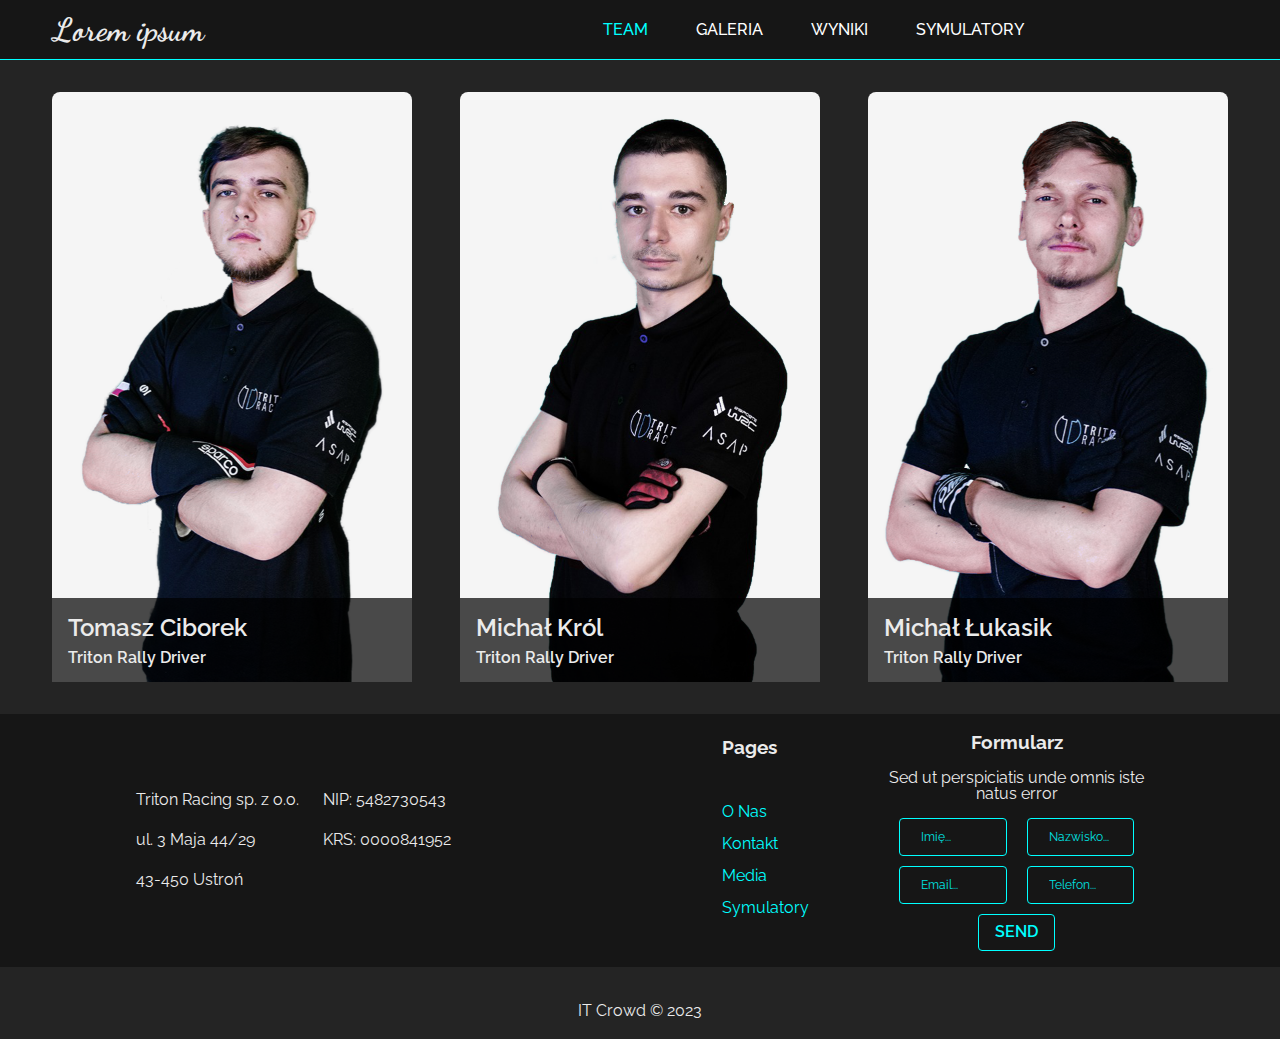
<file: pages/team.html>
<!DOCTYPE html>
<html lang="en">
<head>
    <meta charset="UTF-8">
    <meta http-equiv="X-UA-Compatible" content="IE=edge">
    <meta name="viewport" content="width=device-width, initial-scale=1.0">

    <meta property="og:title" content="Triton Racing" />                                                          
    <meta property="og:description" content="Dywizja simracingowa z ponad dwudziestoletnią historią!" />      
    <meta property="og:image" content="./img/baner.jpg" />                                                     

    <meta property="og:url" content="localhost" />
    <meta property="og:type" content="homepage" />
    <meta property="og:locale" content="pl_PL" />


    <link rel="stylesheet" href="../css/normalize.css">
    <link rel="stylesheet" href="../css/main.css">
    <link rel="stylesheet" href="../css/media.css">

    <link href="https://fonts.gstatic.com" rel="preconnect" >
    <link href="https://fonts.googleapis.com/css2?family=Anton&display=swap" rel="stylesheet">
    <link href="https://fonts.googleapis.com/css2?family=Dancing+Script:wght@400;500;600;700&display=swap" rel="stylesheet">
    <link href="https://fonts.googleapis.com/css2?family=Lato:ital,wght@0,100;0,300;0,400;0,700;0,900;1,100;1,300;1,400;1,700;1,900&display=swap" rel="stylesheet">
    <link href="https://fonts.googleapis.com/css2?family=Raleway:ital,wght@0,100;0,200;0,300;0,400;0,500;0,600;0,700;0,800;0,900;1,100;1,200;1,300;1,400;1,500;1,600;1,700;1,800;1,900&display=swap" rel="stylesheet">

    <link href="https://cdn.jsdelivr.net/npm/swiper@8/swiper-bundle.min.css" rel="stylesheet" />


    <title>Lorem Ipsum</title>  
</head>
<body>
    <header>
        <h1 class="logo">Lorem ipsum</h1>   
        
        <input type="checkbox" id="nav-toggle" class="nav-toggle">
        <label for="nav-toggle" class="nav-toggle-label">
            <span></span>
        </label>
        
        <nav class="menu">
            <ul>
                <li><a class="active" href="#"">Team</a></li>       
                <li><a href="./index.html">Galeria</a></li>           
                <li><a href="./pages/oferta.html">Wyniki</a></li>       
                <li><a href="./pages/galeria.html">Symulatory</a></li>  
                <!-- <li><a href="./pages/cennik.html">Kalendarz</a></li>        -->   
                <!-- <li><a href="./pages/kontakt.html">Kontakt</a></li>      -->
            </ul>
        </nav>
    </header>

    <section class="main-grid">
        <main>
            <section class="triton-team">
                <section class="info-card">
                    <div class="triton-card">
                        <img src="../img/tomasz_ciborek.png" alt="">
    
                        <div class="bottom">
                            <h2>Tomasz Ciborek</h2>
                            <p>Triton Rally Driver</p>
                        </div>
                    </div>
                    
                    <a class="triton-card desc" href="./pawel_ciborek.html">
                        <div>
                            <p>
                                Od lat zakochany w rajdach samochodowych, w realnym świecie jako widz, w wirtualnym jako
                                kierowca. W wyścigach esportowych bierze udział od 2015 r. Zanim dołączył do zespołu Triton
                                Racing jeździł dla francuskiego Virtual Best Racing gdzie dwukrotnie stanął na podium w wyścigach
                                drużynowych. Od 2021 r. w naszym zespole, gdzie odnosi coraz większe sukcesu w WRC.
                            </p>
                        </div>
                    </a>
                </section>

                <section class="info-card">
                    <div class="triton-card">
                        <img src="../img/michal_krol.png" alt="">
    
                        <div class="bottom">
                            <h2>Michał Król</h2>
                            <p>Triton Rally Driver</p>
                        </div>
                    </div>
                    
                    <a class="triton-card desc" href="./michal_krol.html">
                        <div>
                            <p>
                                Utalentowany kierowca serii WRC, w wolnych chwilach próbuje swoich sił również w F1, której jest
                                wielkim fanem. Swoje pierwsze sukcesy zdobywał jeżdżąc jeszcze na klawiaturze i padzie. Do
                                niedawna za swój największy sukces uważał zwycięstwo w drugim sezonie Dirt Rally 2.0 Cup w klasie
                                R5 ale we wrześniu 2022 roku zmienił zdanie po tym, jak został szóstym najlepszym wirtualnym
                                rajdowcem na świecie, zaliczając świetny występ podczas finału rozgrywek WRC Esports w Grecji.
                            </p>
                        </div>
                    </a>
                </section>

                <section class="info-card">
                    <div class="triton-card">
                        <img src="../img/michal_lukasik2.png" alt="">
    
                        <div class="bottom">
                            <h2>Michał Łukasik</h2>
                            <p>Triton Rally Driver</p>
                        </div>
                    </div>
                    
                    <a class="triton-card desc" href="./michal_lukasik.html">
                        <div>
                            <p>
                                Od dziecka interesował się motorsportem, ale dopiero przy okazji premiery DiRTa Rally 2.0 w 2019
                                roku zaczął swoją przygodę z esportem. Smykałkę do rajdów udało mu połączyć się z
                                doświadczeniem w wyścigach torowych, dzięki czemu szybko stał się czołowym zawodnikiem na
                                świecie w rallycrossie. Odnosi sukcesy zarówno w polskich, jak i zagranicznych rozgrywkach, był
                                m.in. II wicemistrzem międzynarodowego cyklu Virtual Rally Championship w klasie RC4 (2021 r.).
                            </p>
                        </div>
                    </a>
                </section>
            </section>
        </main>


        <footer>
            <!-- -------------------- CUT HERE -------------------- -->
            <div class="address" id="contact">
                <div>
                    <p>Triton Racing sp. z o.o.</p>
                    <p>ul. 3 Maja 44/29</p>
                    <p>43-450 Ustroń</p>
                </div>

                <div>
                    <p>NIP: 5482730543</p>
                    <p>KRS: 0000841952</p>
                </div>
            </div>
            <!-- -------------------------------------------------- --> 

            <section class="footer-right">
                <!-- -------------------- CUT HERE -------------------- -->
                <div class="mini-menu">
                    <h3>Pages</h3>         
                    <ul>
                        <li><a href="./index.html">O Nas</a></li>                
                        <li><a href="./pages/oferta.html">Kontakt</a></li>       
                        <li><a href="./pages/cennik.html">Media</a></li>       
                        <li><a href="./pages/galeria.html">Symulatory</a></li>     
                    </ul>
                </div>
                <!-- -------------------------------------------------- -->

                <!-- -------------------- CUT HERE -------------------- -->
                <div class="form">
                    <h3>Formularz</h3>          
                    <p>Sed ut perspiciatis unde omnis iste natus error</p>
                    
                    <div class="input-group">
                        <input type="text" placeholder="Imię...">
                        <input type="text" placeholder="Nazwisko...">
                    </div>

                    <div class="input-group">
                        <input type="text" placeholder="Email...">
                        <input type="text" placeholder="Telefon...">
                    </div>

                    <input class="snd-btn" type="button" value="SEND">
                </div>
                <!-- -------------------------------------------------- -->
            </section>
        </footer>

        <p style="text-align: center;">IT Crowd © 2023</p>
    </section>


  <script src="https://cdn.jsdelivr.net/npm/swiper@9/swiper-bundle.min.js"></script>
  <script>
    const swiper = new Swiper(".team-swiper", {
      pagination: {
        el: ".swiper-pagination",
        type: "progressbar",
      },
      navigation: {
        nextEl: ".swiper-button-next",
        prevEl: ".swiper-button-prev",
      },
    });
  </script>
</body>
</html>
</file>
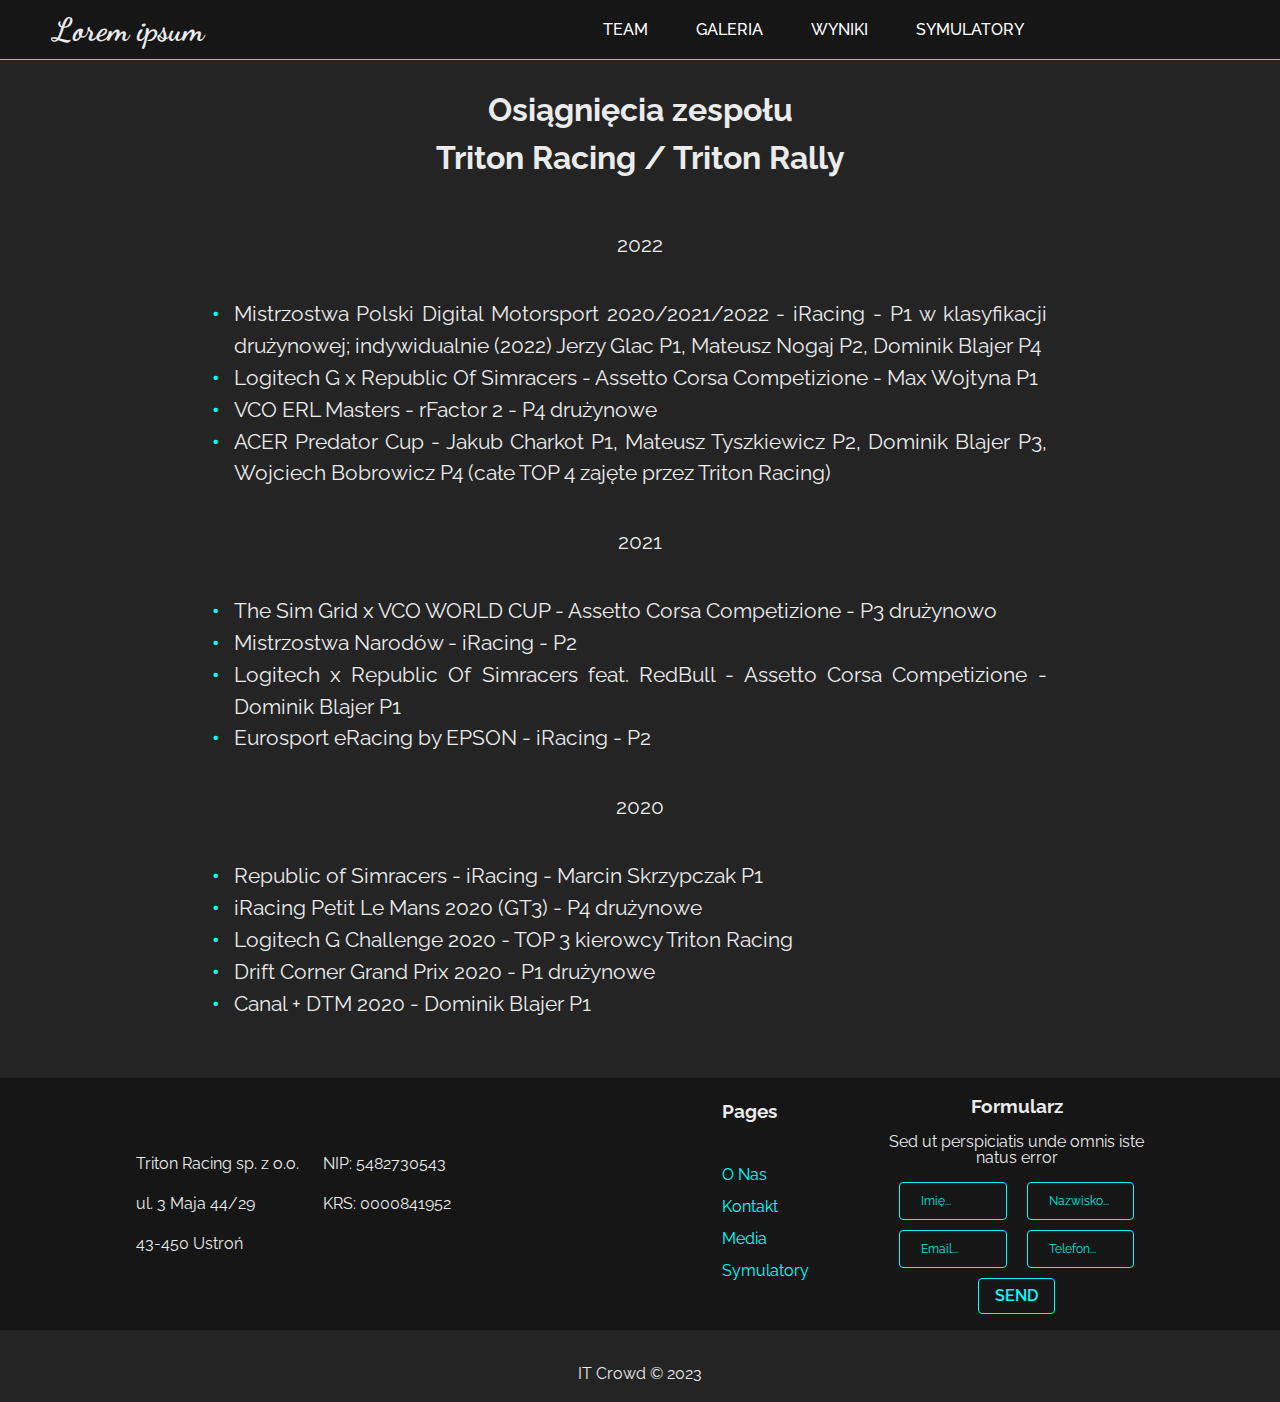
<file: pages/wyniki.html>
<!DOCTYPE html>
<html lang="en">
<head>
    <meta charset="UTF-8">
    <meta http-equiv="X-UA-Compatible" content="IE=edge">
    <meta name="viewport" content="width=device-width, initial-scale=1.0">

    <meta property="og:title" content="Lorem Ipsum" />                                                          <!-- CHANGE ME -->
    <meta property="og:description" content="Lorem, ipsum dolor sit amet consectetur adipisicing elit." />      <!-- CHANGE ME -->
    <meta property="og:image" content="./img/cabin1.jpg" />                                                     <!-- CHANGE ME -->

    <meta property="og:url" content="localhost" />
    <meta property="og:type" content="offer" />
    <meta property="og:locale" content="pl_PL" />

    <link rel="stylesheet" href="../css/normalize.css">
    <link rel="stylesheet" href="../css/main.css">
    <link rel="stylesheet" href="../css/media.css">

    <link rel="preconnect" href="https://fonts.gstatic.com">
    <link href="https://fonts.googleapis.com/css2?family=Anton&display=swap" rel="stylesheet">
    <link href="https://fonts.googleapis.com/css2?family=Dancing+Script:wght@400;500;600;700&display=swap" rel="stylesheet">
    <link href="https://fonts.googleapis.com/css2?family=Lato:ital,wght@0,100;0,300;0,400;0,700;0,900;1,100;1,300;1,400;1,700;1,900&display=swap" rel="stylesheet">
    <link href="https://fonts.googleapis.com/css2?family=Raleway:ital,wght@0,100;0,200;0,300;0,400;0,500;0,600;0,700;0,800;0,900;1,100;1,200;1,300;1,400;1,500;1,600;1,700;1,800;1,900&display=swap" rel="stylesheet">

    <title>Lorem Ipsum</title>  <!-- CHANGE ME -->
</head>
<body>
    <header>
        <h1 class="logo">Lorem ipsum</h1>   
        
        <input type="checkbox" id="nav-toggle" class="nav-toggle">
        <label for="nav-toggle" class="nav-toggle-label">
            <span></span>
        </label>
        
        <nav class="menu">
            <ul>
                <li><a href="./pages/team.html">Team</a></li>       
                <li><a href="./index.html">Galeria</a></li>           
                <li><a href="./pages/oferta.html">Wyniki</a></li>       
                <li><a href="./pages/galeria.html">Symulatory</a></li>  
                <!-- <li><a href="./pages/cennik.html">Kalendarz</a></li>        -->   
                <!-- <li><a href="./pages/kontakt.html">Kontakt</a></li>      -->
            </ul>
        </nav>
    </header>

    <section class="main-grid">
        <main>
            <article>
                <h2 style="text-align: center;">Osiągnięcia zespołu <br /> Triton Racing / Triton Rally</h2>

                <p>2022</p>
                <ul class="achievements">
                    <li>Mistrzostwa Polski Digital Motorsport 2020/2021/2022 - iRacing  -  P1 w klasyfikacji drużynowej; indywidualnie (2022) Jerzy Glac P1, Mateusz Nogaj P2, Dominik Blajer P4</li>
                    <li>Logitech G x Republic Of Simracers - Assetto Corsa Competizione - Max Wojtyna P1</li>
                    <li>VCO ERL Masters - rFactor 2 - P4 drużynowe</li>
                    <li>ACER Predator Cup - Jakub Charkot P1, Mateusz Tyszkiewicz P2, Dominik Blajer P3, Wojciech Bobrowicz P4 (całe TOP 4 zajęte przez Triton Racing)</li>
                </ul>

                <p>2021</p>
                <ul class="achievements">
                    <li>The Sim Grid x VCO WORLD CUP - Assetto Corsa Competizione - P3 drużynowo</li>
                    <li>Mistrzostwa Narodów - iRacing - P2</li>
                    <li>Logitech x Republic Of Simracers feat. RedBull - Assetto Corsa Competizione - Dominik Blajer P1</li>
                    <li>Eurosport eRacing by EPSON - iRacing - P2</li>
                </ul>

                <p>2020</p>
                <ul class="achievements">
                    <li>Republic of Simracers - iRacing - Marcin Skrzypczak P1</li>
                    <li>iRacing Petit Le Mans 2020 (GT3) - P4 drużynowe</li>
                    <li>Logitech G Challenge 2020 - TOP 3 kierowcy Triton Racing</li>
                    <li>Drift Corner Grand Prix 2020 - P1 drużynowe</li>
                    <li>Canal + DTM 2020 - Dominik Blajer P1</li>
                </ul>
            </article>
        </main>

        <footer>
            <!-- -------------------- CUT HERE -------------------- -->
            <div class="address" id="contact">
                <div>
                    <p>Triton Racing sp. z o.o.</p>
                    <p>ul. 3 Maja 44/29</p>
                    <p>43-450 Ustroń</p>
                </div>

                <div>
                    <p>NIP: 5482730543</p>
                    <p>KRS: 0000841952</p>
                </div>
            </div>
            <!-- -------------------------------------------------- --> 

            <section class="footer-right">
                <!-- -------------------- CUT HERE -------------------- -->
                <div class="mini-menu">
                    <h3>Pages</h3>         
                    <ul>
                        <li><a href="./index.html">O Nas</a></li>                
                        <li><a href="./pages/oferta.html">Kontakt</a></li>       
                        <li><a href="./pages/cennik.html">Media</a></li>       
                        <li><a href="./pages/galeria.html">Symulatory</a></li>     
                    </ul>
                </div>
                <!-- -------------------------------------------------- -->

                <!-- -------------------- CUT HERE -------------------- -->
                <div class="form">
                    <h3>Formularz</h3>          
                    <p>Sed ut perspiciatis unde omnis iste natus error</p>
                    
                    <div class="input-group">
                        <input type="text" placeholder="Imię...">
                        <input type="text" placeholder="Nazwisko...">
                    </div>

                    <div class="input-group">
                        <input type="text" placeholder="Email...">
                        <input type="text" placeholder="Telefon...">
                    </div>

                    <input class="snd-btn" type="button" value="SEND">
                </div>
                <!-- -------------------------------------------------- -->
            </section>
        </footer>
        
        <p style="text-align: center;">
            <a href="mailto:biuro@itcrowd.net.pl">IT Crowd © 2023</a>
        </p>
    </section>

    <script>
        document.querySelector(".main-baner").style.backgroundImage = "url('../img/ekipa1.jpg')";
    </script>

</body>
</html>
</file>
<file: css/main.css>
*,
*::before,
*::after {
    box-sizing: border-box;
}

:root {
    --ff-logo: "Dancing Script", serif;
    --ff-content: "Raleway", sans-serif;

    --clr-icons: #929292;
    --clr-text: #ebebeb;
    --clr-bg-dark: #242424;
    --clr-bg-darker: #161616;
    --clr-bg-light: #3b3b3b;

    --clr-accent: #00ffff;
    --clr-accent-modest: #00e2e2;
}

html {
    font-family: var(--ff-content);
    max-width: 100%;
    overflow-x: hidden;
}

body {
    background-color: var(--clr-bg-dark);
    color: var(--clr-text);
    line-height: 1.5;

    max-width: 100%;
    overflow-x: hidden;
}

article {
    margin: 2em 1em;

    display: grid;
    place-items: center;

    font-size: clamp(1rem, 4vw, 1.325rem);
} article > p {
    margin-top: 1em;
    text-align: justify;
    max-width: 65ch;
} article > p:first-child {margin-top: 0;}

article .achievements {
    padding: 0;
    margin: 1rem;

    width: 100%;
    max-width: 65ch;

    list-style: none;
} article .achievements li::before {
    display: inline-block;
    
    content: "\2022";
    color: var(--clr-accent);
    font-weight: bold;
    
    width: 1em;
    margin-left: -1em;
} article .achievements li {
    padding: 0;
    margin: 0 1rem;

    text-align: justify;
}

img {width: 100%;}



/* Navigation bar */
header {
    background-color: var(--clr-bg-darker);
    border-bottom: 1px solid var(--clr-accent);

    grid-template-rows: 60px;

    position: fixed;
    top: 0;
    width: 100%;
    height: 60px;
    z-index: 999;

    text-align: center;
}

.logo {
    font-family: var(--ff-logo);
    margin: 0.2em 0;
} .logo-img {
    width: 7rem;

    padding: 0;
    margin: 0.5rem 7rem;
}

nav {
    background-color: var(--clr-bg-darker);
    border-bottom: 1px solid var(--clr-accent);

    transform: scale(1, 0);
    transform-origin: top;
    transition: transform 400ms ease-in-out;

    position: absolute;
    top: 100%;
    left: 0;
    width: 100%;

    text-align: left;
} nav ul {
    margin: 1rem 0;
    padding: 0;
    list-style: none;
} nav li {
    margin-bottom: 1em;
    margin-left: 1em;
} nav a {
    color: white;
    text-decoration: none;
    font-size: 1rem;
    font-weight: 500;
    text-transform: uppercase;
    
    opacity: 0;
    transition: opacity 150ms ease-in-out;
} nav a:hover {color: var(--clr-accent);} 
.active {color: var(--clr-accent);}

.nav-toggle {display: none;}
.nav-toggle:checked ~ nav {transform: scale(1, 1);}
.nav-toggle:checked ~ nav a {
    opacity: 1;
    transition: opacity 250ms ease-in-out 250ms;
}

.nav-toggle-label {
    display: flex;
    align-items: center;

    position: absolute;
    top: 0;
    left: 0;
    height: 100%;

    margin-left: 1em;
} .nav-toggle-label:hover {cursor: pointer;}

.nav-toggle-label span,
.nav-toggle-label span::before,
.nav-toggle-label span::after {
    background-color: white;

    display: block;
    position: relative;
    height: 2px;
    width: 2em;
    z-index: 777;

    transition: 250ms;
    border-radius: 2px;
} 

.nav-toggle-label:hover > span,
.nav-toggle-label:hover > span::before,
.nav-toggle-label:hover > span::after {
    background-color: var(--clr-accent);
}

.nav-toggle-label span::before,
.nav-toggle-label span::after {
    content: '';
    position: absolute;
}

.nav-toggle-label span::before {bottom: 8px;}
.nav-toggle-label span::after {top: 8px;}



/* Main Content */
.main-grid {margin-top: 60px;}


/* Baner */
.main-baner {
    padding: 1em;

    display: grid;

    background: rgba(0, 0, 0, 0.3) url('../img/baner.jpg');
    background-size: cover;
    background-position: center;
    background-blend-mode: overlay;
} .main-baner video {
    display: none;
    position: absolute;
    top: 0;
    left: 0;
} #quote {font-style: italic; font-weight: 600;}


.main-baner h2, h3, p {z-index: 10;} 
.main-baner h2 {
    font-size: clamp(1rem, 6vw, 3rem); 
    margin: 0;
    text-align: left;
    width: 70%;
}
.main-baner h3 {
    text-transform: uppercase;
    font-size: clamp(0.5rem, 40vw, 1.2rem);
    letter-spacing: 0.15rem;
    margin: 1em 0 0.5em 0;
}

.main-baner p {
    text-align: justify;
    margin-bottom: 2rem;
    max-width: 65ch;
}


.link-btn {
    color: #fff;
    text-decoration: none;
    text-transform: uppercase;
    font-weight: 600;
    text-shadow: none;

    padding: 0.5rem 1rem;
    border: 1px solid gray;
    background-color: var(--clr-bg-dark);
    transition: 150ms ease-in-out 50ms;

    position: relative;
}


.link-btn:hover {
    color: var(--clr-text);
    text-shadow: 1px 1px gray;

    border: 1px solid var(--clr-accent);
    background: transparent;
} .link-btn::before {
    content: '';
    background-color: var(--clr-accent);

    display: block;
    position: absolute;
    top: 0;
    left: 0;
    right: 0;
    height: 100%;
    z-index: -1;

    transform: scale(0, 1);
    transform-origin: left;
    transition: transform ease-in-out 250ms;
} .link-btn:hover::before {transform: scale(0, 1);}
.link-btn:first-child:hover::before {transform: scale(1, 1);}
.buttons-group {
    display: flex;
    justify-content: space-between;

    z-index: 10; 
    gap: 1em;
}

.fa {
    width: 55px;
    padding: 1.250rem 1rem;

    text-align: center;
    text-decoration: none;
    font-weight: 800;
    font-size: 30px;
    font-style: bold;
    color: white;

    border-radius: 10%;
} .fa:hover {opacity: 0.7;}

.fa-facebook {background: #3B5998;} 
.fa-twitter {background: #55ACEE;} 
.fa-instagram {
    background: radial-gradient(circle farthest-corner at 35% 90%, #fec564, transparent 50%), 
                radial-gradient(circle farthest-corner at 0 140%, #fec564, transparent 50%), 
                radial-gradient(ellipse farthest-corner at 0 -25%, #5258cf, transparent 50%), 
                radial-gradient(ellipse farthest-corner at 20% -50%, #5258cf, transparent 50%), 
                radial-gradient(ellipse farthest-corner at 100% 0, #893dc2, transparent 50%), 
                radial-gradient(ellipse farthest-corner at 60% -20%, #893dc2, transparent 50%), 
                radial-gradient(ellipse farthest-corner at 100% 100%, #d9317a, transparent), 
                linear-gradient(#6559ca, #bc318f 30%, #e33f5f 50%, #f77638 70%, #fec66d 100%);
    color: white;
}



/* Cards section */
.card {    
    text-align: center;    
    position: relative;

    cursor: pointer;
    transition: 150ms ease-in-out;
}
.card:focus,
.card:hover {cursor: default;} 
.card:hover > a {color: black;}
.card:hover > a::before {transform: scale(1, 1);}

.cards {
    position: relative;
    z-index: 10;

    margin: 0 0;
    padding: 1em 1em;

    display: flex;
    align-items: center;
    justify-content: center;
    flex-wrap: wrap;
    gap: 1em;

    background-color: var(--clr-bg-dark);
} .cards > * {
    flex-basis: calc(1200px - 100%);
    flex-grow: 0.375;
} 

.card a {
    text-decoration: none;
    text-transform: uppercase;
    color: var(--clr-text);

    font-size: clamp(1rem, 20vw, 2rem);
    position: relative;
} .card a::before {
    content: '';
    background-color: black;

    display: block;
    position: absolute;
    bottom: -0.125rem;
    left: 0;
    right: 0;
    height: 3px;

    transform: scale(0, 1);
    transform-origin: left;
    transition: transform ease-in-out 150ms;
} 

.card img {
    border-radius: 1em;
    object-fit: cover;
    height: 380px;
   /* width: auto; */
} .card img:hover {
    background-blend-mode: overlay;
    background-color: rgba(0, 0, 0, 1);
}

.card-desc p {
    text-align: justify;
}


/* Team slides cards */
.swiper {
    width: 100%;
    height: 100%;
} .swiper-slide {
    padding: 1rem;
    margin-top: 3rem;
} .swiper-pagination-progressbar-fill {
    background-color: var(--clr-accent) !important;
} .swiper-button-next, .swiper-button-prev {
    color: var(--clr-accent) !important;
}



.triton-team {
    display: flex;
    flex-direction: column;
    align-items: center;
    gap: 2em;
    
    padding: 2rem 0;
} .triton-card {
    /* width: 90%; */
    display: flex;
    flex-direction: column;
    justify-content: end;

    background-color: whitesmoke;

    border-top-right-radius: 0.5rem;
    border-top-left-radius: 0.5rem;
    
    box-shadow: var(--clr-bg-darker);
} .triton-card img {
    width: 360px;
    /* height: 540px; */
    
    border-top-right-radius: 0.5rem;
    border-top-left-radius: 0.5rem;
} .triton-card .bottom {
    margin: 0;
    padding: 0.75rem 1rem;

    background-color: rgba(0, 0, 0, 0.7);
    position: absolute;
    width: 360px;
    
    z-index: 10;
} .triton-card .bottom h2 {
    margin: 0;
    padding: 0;

    font-weight: 600;
    text-shadow: var(--clr-bg-darker);
} .triton-card .bottom p {
    margin: 0;
    padding: 0;

    font-weight: 600;
    text-shadow: var(--clr-bg-darker);
} 


.info-card {position: relative;} 
.info-card .desc {
    display: none;

    position: absolute;
    top: 0;
    left: 0;

    padding: 1rem 2rem;

    width: 100%;
    height: 100%;

    text-align: start;
    background-color: var(--clr-bg-darker);
    transition: 250ms;

    border-top-right-radius: 0.45rem;
    border-top-left-radius: 0.45rem;
} 
.info-card .desc p {height: 80%; overflow: hidden; text-overflow: clip;}
.info-card .triton-card:hover ~ .desc {display: block;}
.desc:hover {display: block;} 
a {
    color: var(--clr-text);
    text-decoration: none;
}



.team-slider {
    display: none;
    flex-direction: row;
    justify-content: center;

    margin: 5em 0;

    gap: 3em;
} .team-card {
    width: 90%;
    display: flex;
    flex-direction: column;

} .team-card .top {
    display: flex;
    align-items: center;
    justify-content: center;

    background-image: url('../img/tlo3.png');
    background-repeat: no-repeat;
    background-position: bottom;
    background-size: cover;

    border-top-left-radius: 2rem;
    border-top-right-radius: 2rem;
    border: 1px solid var(--clr-icons);
    border-bottom: none;
    
    /* height: 55%; */
    height: 18.5rem;

} .team-card .top img {
    width: 270px;
} .team-card .bottom {
    padding: 0 2rem 4rem 2rem;

    background-color: var(--clr-bg-dark);
    
    border-bottom-left-radius: 2rem;
    border-bottom-right-radius: 2rem;
    border: 1px solid var(--clr-icons);
} .team-card .bottom h2 {
    font-size: clamp(1rem, 8vw, 2.25rem); 
    /* margin: 0; */
    text-align: left;
} .team-card .bottom p {min-height: 20rem; overflow: hidden; text-overflow: clip;}
.team-card .bottom .rd-more {
    width: 100%;
    display: flex;
    justify-content: end;
} .team-card .bottom .rd-more a {color: var(--clr-accent); font-weight: 600;}
.team-card .bottom .rd-more a:hover{color: var(--clr-accent-modest);}


.snd-btn {
    border: 1px solid var(--clr-accent);
    border-radius: 0.25rem;

    background: none;
    padding: 0.5rem 1rem;
    color: var(--clr-accent);
    font-weight: 600;
    transition: 250ms;
} .snd-btn:hover {
    color: var(--clr-text);
    cursor: pointer;
    background-color: var(--clr-bg-darker);
    transition: 250ms;
}


/* Footer */
footer {
    display: flex;
    flex-direction: column;
    align-items: center;

    background-color: var(--clr-bg-darker);
    margin-bottom: 2em;
} .footer-right {
    /* width: 30%; */
    display: flex;
    /* justify-content: space-between; */
    flex-direction: column;
    margin-bottom: 1em;
}footer h2 {
    font-family: var(--ff-logo);
    font-size: clamp(2rem, 4vw, 3rem);
} footer .form {
    line-height: 1; 
    text-align: center;
} footer .address {
    display: flex;
    flex-direction: row;
    justify-content: space-between;
    gap: 1.5em;
} footer address p {font-weight: 800;}

footer .mini-menu {display: none;}
footer .mini-menu ul {
    display: flex;
    flex-direction: column;
    align-items: flex-start;
    /* justify-content: space-around; */

    margin: 0;
    padding: 1em 0;
}
footer .mini-menu ul li {
    list-style: none;
    margin: 0.25em 0;
} footer .mini-menu ul li a {
    text-decoration: none;
    color: var(--clr-accent);
    transition: 150ms ease-in-out;
} 
footer .mini-menu ul li a:focus,
footer .mini-menu ul li a:hover {
    color: var(--clr-text);
}

footer .input-group {
    display: flex;
    flex-direction: column;
}

footer .input-group input {
    display: block;
    width: 100%;

    background-clip: padding-box;
    border: 1px solid var(--clr-accent);
    border-radius: 0.25rem;
    transition: border-color 0.15s ease-in-out, box-shadow 0.15s ease-in-out;

    background-image: initial;
    background-color: rgb(30, 36, 52);

    margin: 0 10px 10px 10px;
    background: var(--clr-bg-darker);

    height: 38px;
    font-size: 12px;
    /* color: rgb(255 255 255 / 60%); */
    color: var(--clr-text);
    padding: 0 21px;
} footer .input-group input::placeholder {
    color: var(--clr-accent-modest)
}
</file>
<file: css/media.css>
@media screen and (min-width: 800px) {
    .main-baner {
        padding: 10em 5em;
        place-items: start;
        background-attachment: fixed;
        } .main-baner video {display: block;}

    .main-baner h2 {
        width: 50%;
    }

    .cards {
        margin: 2em 0;
        padding: 3em 1em;
    }

    .row {
        display: flex;
        justify-content: space-between;
        gap: 2em;

        margin-bottom: 2em;
    } .row > * {width: 31%;}

    footer {
        flex-direction: row;
        justify-content: space-around;
    }
}

@media screen and (min-width: 1000px) {
    .nav-toggle-label {display: none;}

    header {
        display: grid;
        grid-template-columns: 1fr auto minmax(600px, 3fr) 1fr;
    }

    .logo {grid-column: 1 / 2;}

    .main-baner {
        padding: 15em 5em;
        place-items: start;

    }
    
    nav {
        all: unset;
        grid-column: 3 / 4;

        display: flex;
        justify-content: flex-end;
        align-items: center;
    } nav ul {
        display: flex; margin: 0;
    } nav li {
        margin-left: 3em;
        margin-bottom: 0;
    } nav a {
        opacity: 1;
        position: relative;
    } nav a::before {
        content: '';
        background-color: var(--clr-accent);

        display: block;
        position: absolute;
        top: 1.25em;
        left: 0;
        right: 0;
        height: 3px;

        transform: scale(0, 1);
        transform-origin: left;
        transition: transform ease-in-out 250ms;
    } nav a:hover::before {transform: scale(1, 1);}

    .cards {
        gap: 5em;
    }


    .swiper {
        display: none;
    }
    .team-slider {
        display: flex;
    } .team-card {
        flex-basis: calc(1200px - 100%);
        flex-grow: 0.205;
    }

    .triton-team {
        gap: 3em;
        flex-direction: row;
        justify-content: center;
    }
    .triton-card {
        flex-basis: calc(1200px - 100%);
        flex-grow: 0.205;
    }

    footer .mini-menu {
        display: inline;
    } footer .mini-menu a {
        opacity: 1;
        position: relative;
    } footer .mini-menu a::before {
        content: '';
        background-color: var(--clr-accent);

        display: block;
        position: absolute;
        top: 1.25em;
        left: 0;
        right: 0;
        height: 3px;

        transform: scale(0, 1);
        transform-origin: left;
        transition: transform ease-in-out 250ms;
    } footer .mini-menu a:hover::before {transform: scale(1, 1);}
    footer .footer-right {
        width: 33%;
        display: flex;
        justify-content: space-between;
        flex-direction: row;
        gap: 5em;
    } footer .input-group {
        display: flex;
        flex-direction: row;
    }
}
</file>
